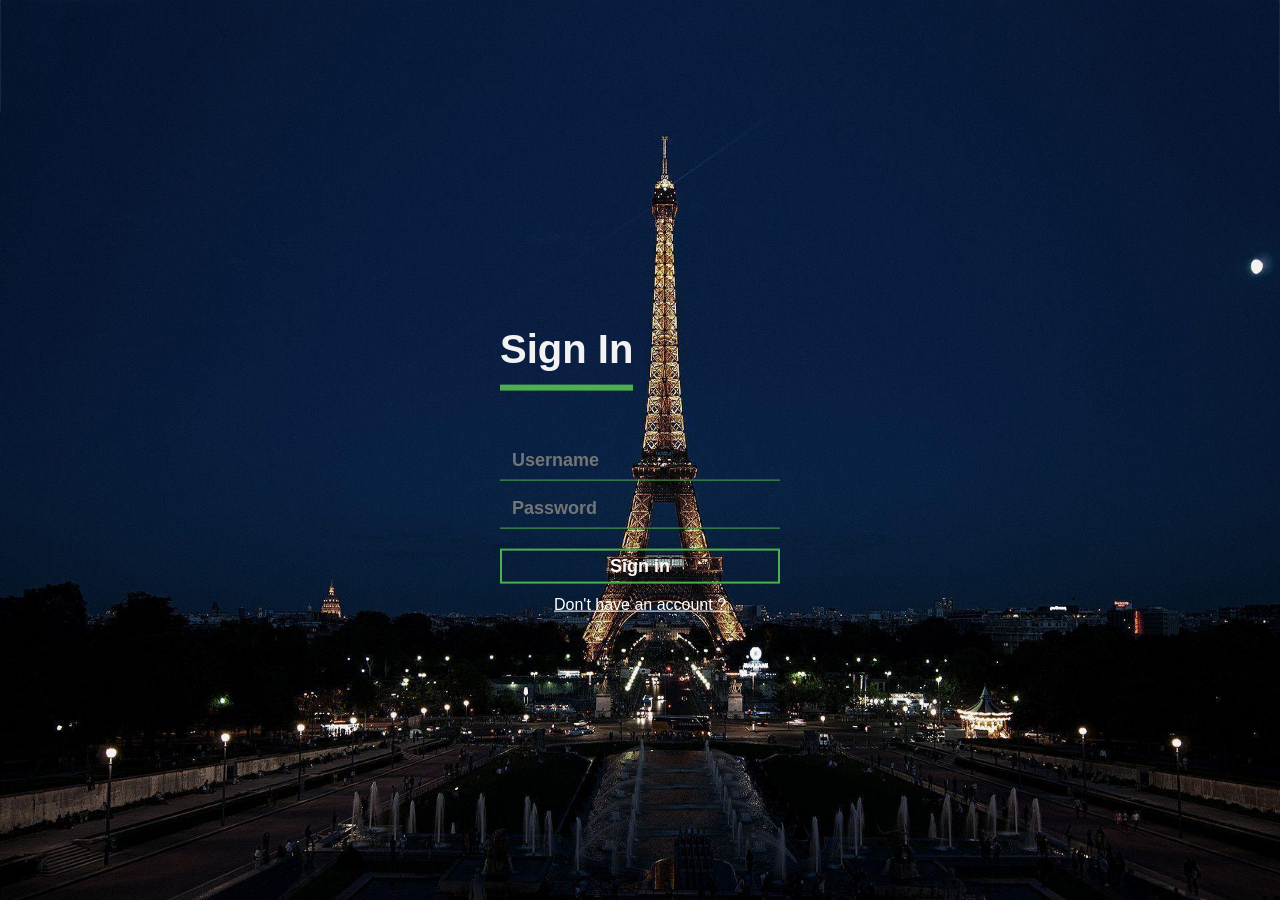
<file: index.html>
<!DOCTYPE html>
<html lang="entered">

<head>
  <title> Sign In Form </title>
  <meta name="viewport" content="width= device-width, initial-scale=1.0">
  <link rel="stylesheet" type="text/css" href="css/signin.css">
</head>
  <body>
    <form name="myForm" action ="signin.php" method="POST">

      <div class="login-box">

        <h1> Sign In </h1>

        <div class="textbox">
           
          <input type="text" placeholder="Username" name="user" value="" required> 

        </div>
        <div class="textbox">
          <input type="password" placeholder="Password" name="pass" value="" maxlength="8" required>
        </div>
          
        <input class="btn" type="submit" name="submit" value="Sign in"> 
        <center> <a style="color: white;" href="signup.html"> Don't have an account ? </a> <center>
      </div>

    </form>

  </body>
</html>
</file>
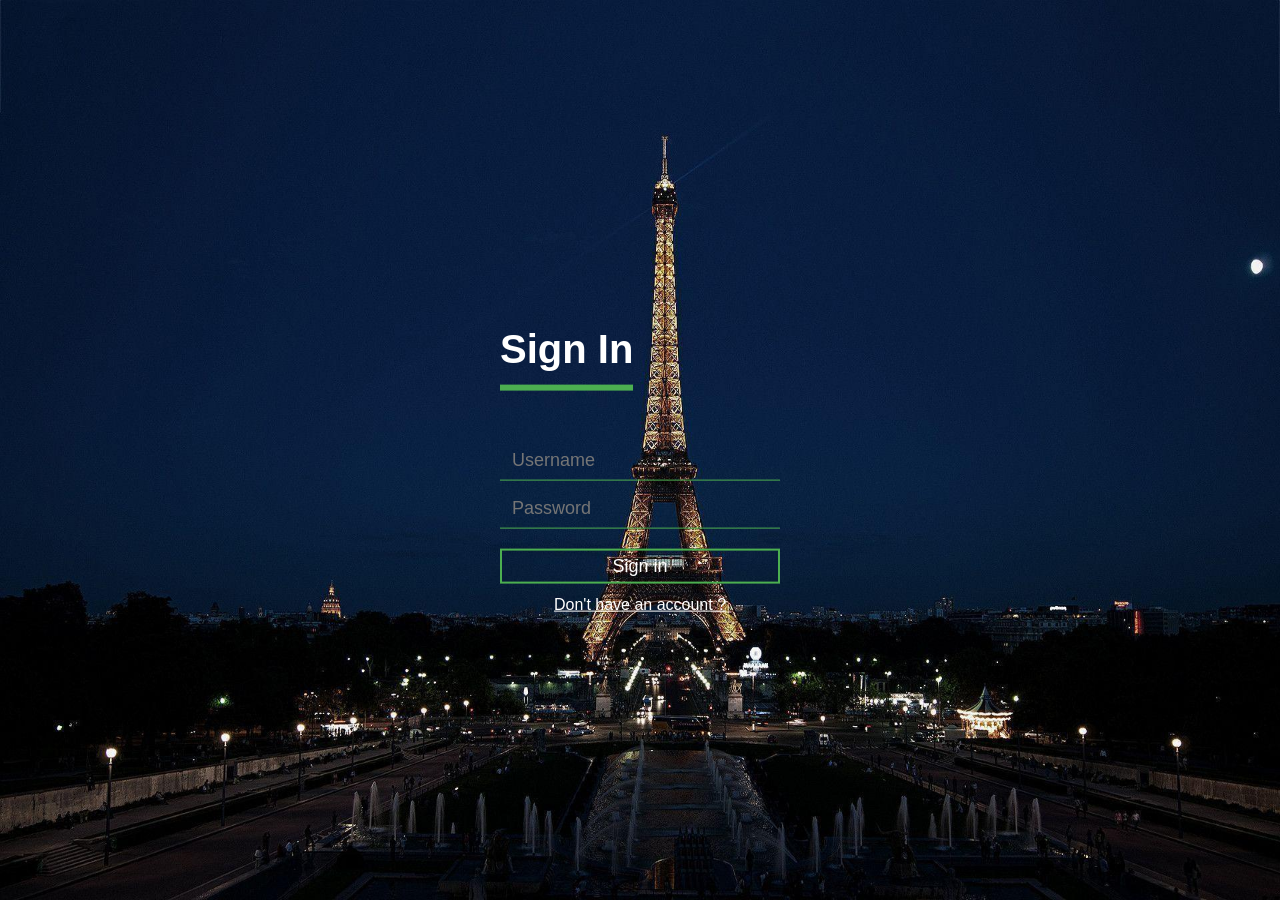
<file: ctour/index.html>
<!DOCTYPE html>
<html lang="entered">

<head>
  <title> Sign In Form </title>
  <meta name="viewport" content="width= device-width, initial-scale=1.0">
  <link rel="stylesheet" type="text/css" href="css/signin.css">
</head>
  <body>
    <form name="myForm" action ="signin.php" method="POST">

      <div class="login-box">

        <h1> Sign In </h1>

        <div class="textbox">
           
          <input type="text" placeholder="Username" name="user" value="" required> 

        </div>
        <div class="textbox">
          <input type="password" placeholder="Password" name="pass" value="" maxlength="8" required>
        </div>
          
        <input class="btn" type="submit" name="submit" value="Sign in"> 
        <center> <a style="color: white;" href="signup.html"> Don't have an account ? </a> <center>
      </div>

    </form>

  </body>
</html>
</file>
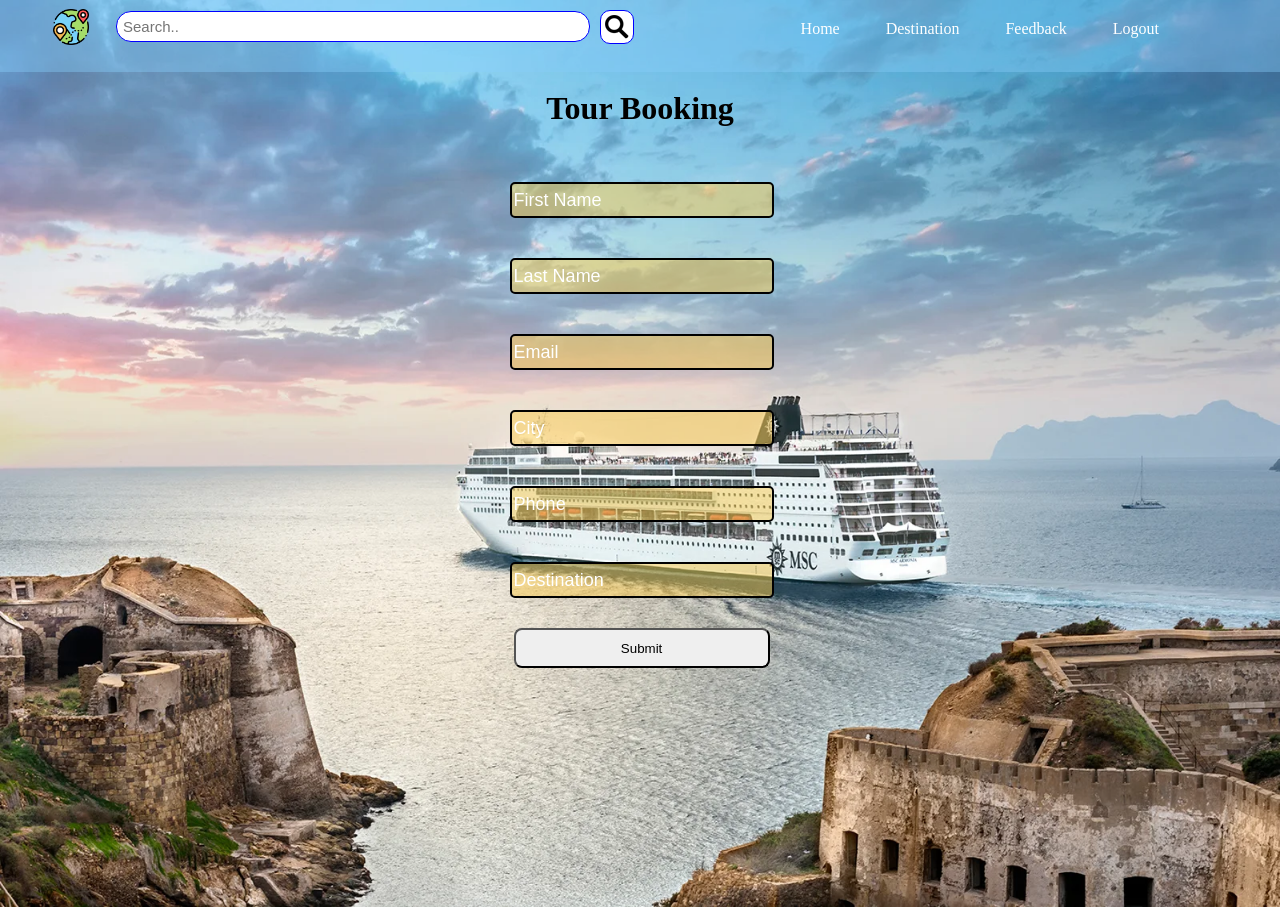
<file: booking.html>
<!DOCTYPE html>
<html>
<head>
	<title>Booking Form</title>
	<link rel="stylesheet" type="text/css" href="css/booking.css">
	<script>
		function validateForm() {
			if (isEmpty(document.getElementById('data_3').value.trim())) {
				alert('First name is required!');
				return false;
			}
			if (isEmpty(document.getElementById('data_4').value.trim())) {
				alert('Last name is required!');
				return false;
			}
			if (!validateEmail(document.getElementById('data_5').value.trim())) {
				alert('Email must be a valid email address!');
				return false;
			}
			return true;
		}
		function isEmpty(str) { return (str.length == 0 || !str.trim()); }
		function validateEmail(email) {
			var re = "";
			return isEmpty(email) || re.test(email);
		}
	</script>
</head>
<body>
	<div class="main">
		<ul>
			<ul class="list">
			<li class="logo"><a href="mainPage.html"><img src="earth-globe.png" alt="Logo" style="width:36px;height:36px"></a></li>
			<div class="search">
                <form method="POST" action="info.php">
                  <input type="text" name="search_p" placeholder="Search.." size="50">
              
                  <input type="image" name="submit_p" src="search_icon.png" alt="Search image" style="width:22;height:22; margin-left: 35px;">
                </form>
            </div>
			</ul>
			<ul class="list2">
			<li><a href="mainPage.html">Home</a></li>
			<li><a id="long" href="destination.html">Destination</a></li>
			<!-- <li><a href="gallery.html">Gallery</a></li> -->
			<li><a href="feedback.html">Feedback</a></li>
			<li><a href="mainPage.html">Logout</a></li>
			</ul>
		</ul>
	</div>
	<h1>Tour Booking</h1>
	<div class="container">
		<form method="POST" action="booking.php" name="form" onsubmit="return validateForm()">
			<div class="textbox">
				<input type="text" placeholder="First Name" name="ffirst" value=""  onkeypress="return /[a-zA-Z]/i.test(event.key)" required>  
			</div>

			<div class="textbox">
				<input type="text" placeholder="Last Name" name="flast" value="" onkeypress="return /[a-zA-Z]/i.test(event.key)" required> 
			</div>

			<div class="textbox">
				<input type="text" placeholder="Email" name="femail" value="" required pattern="[a-z0-9.!#$%&'*+/=?^_`{|}~-]+@[a-z0-9-]+.[a-z]{2,4}" title="Invalid Email">
			</div>

			<div class="textbox">
				<input type="text" placeholder="City" name="city" value="" onkeypress="return /[a-zA-Z]/i.test(event.key)" required>
			</div>

			<div class="textbox">
				<input type="text" placeholder="Phone" name="fphone" value="" onkeypress="return /[0-9]/i.test(event.key)" maxlength="10" pattern="([0-9]){10,}" required>
			</div>

			<div class="textbox">
				<input type="text" placeholder="Destination" name="fdesti" value="" required>
			</div>
			<div class="btn">
				<input name="submit" value="Submit" type="submit">
			</div>
		</form>
	</div>

</body>
</html>
</file>
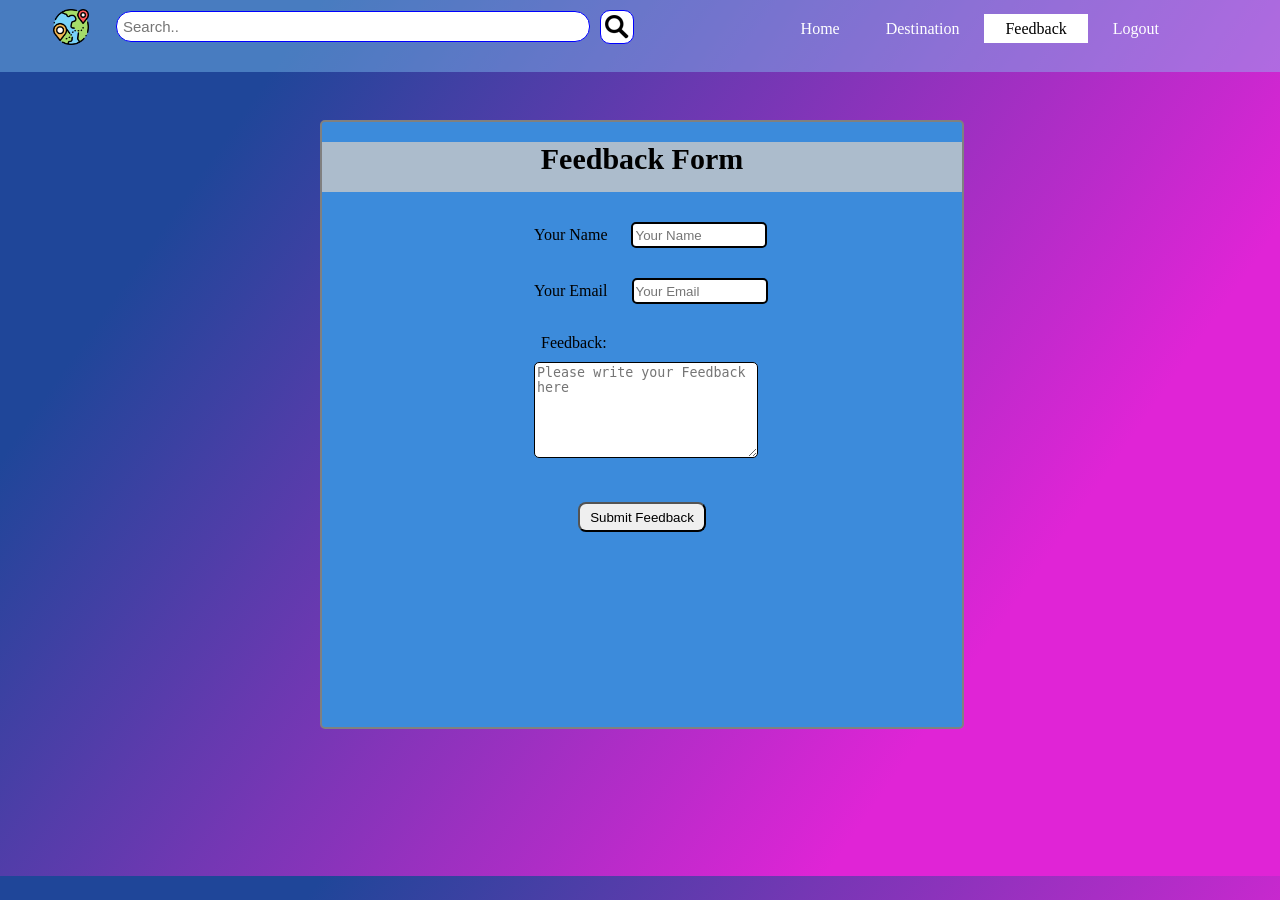
<file: feedback.html>
<!DOCTYPE html>
<html>
<head>
	<meta charset="utf-8">
	<title>Feedback Form</title>
	<link rel="stylesheet" type="text/css" href="feedback.css">
</head>
<body>
	<div class="main">
	    <ul>
	      <ul class="list">
	        <li class="logo"><a href="mainPage.html"><img src="earth-globe.png" alt="Logo" style="width:36px;height:36px"></a></li>
	        <div class="search">
                <form method="POST" action="info.php">
                  <input type="text" name="search_p" placeholder="Search.." size="50">
              
                  <input type="image" name="submit_p" src="search_icon.png" alt="Search image" style="width:22;height:22; margin-left: 35px;">
                </form>
            </div>
	      </ul>
	      <ul class="list2">
	        <li><a href="mainPage.html">Home</a></li>
	        <li><a id="long" href="destination.html">Destination</a></li>
	        <!-- <li><a href="gallery.html">Gallery</a></li> -->
	        <li class="active-menu"><a href="feedback.html">Feedback</a></li>
			<li><a href="mainPage.html">Logout</a></li>
	      </ul>
	    </ul>
	</div>
	<div class="feedback">
		<h1>Feedback Form</h1>
		<form name='feedbackForm' method="POST" action="feedback.php">
			<div class="form-group">
			    <label>Your Name</label>
			    <input type="text" name="name" class="form-control" id="inputText" placeholder="Your Name" required>
			</div>
			<div class="form-group">
			    <label>Your Email</label>
			    <input type="email" name="email" class="form-control" id="inputEmail" placeholder="Your Email" required>
			</div>
			<div class="form-group text1">
			    <label>Feedback:</label>
			    <textarea class="inputTextarea" name="feedbk" rows="4" class="form-control" ng-model='feedback' placeholder="Please write your Feedback here" required></textarea>
			</div>
			<div class="wrapper">
				<button type="submit" class="btn btn-primary" ng-click="performValidation()" name='submit'>Submit Feedback</button>
			</div>
		</form>
	</div>
</body>
</html>
</file>
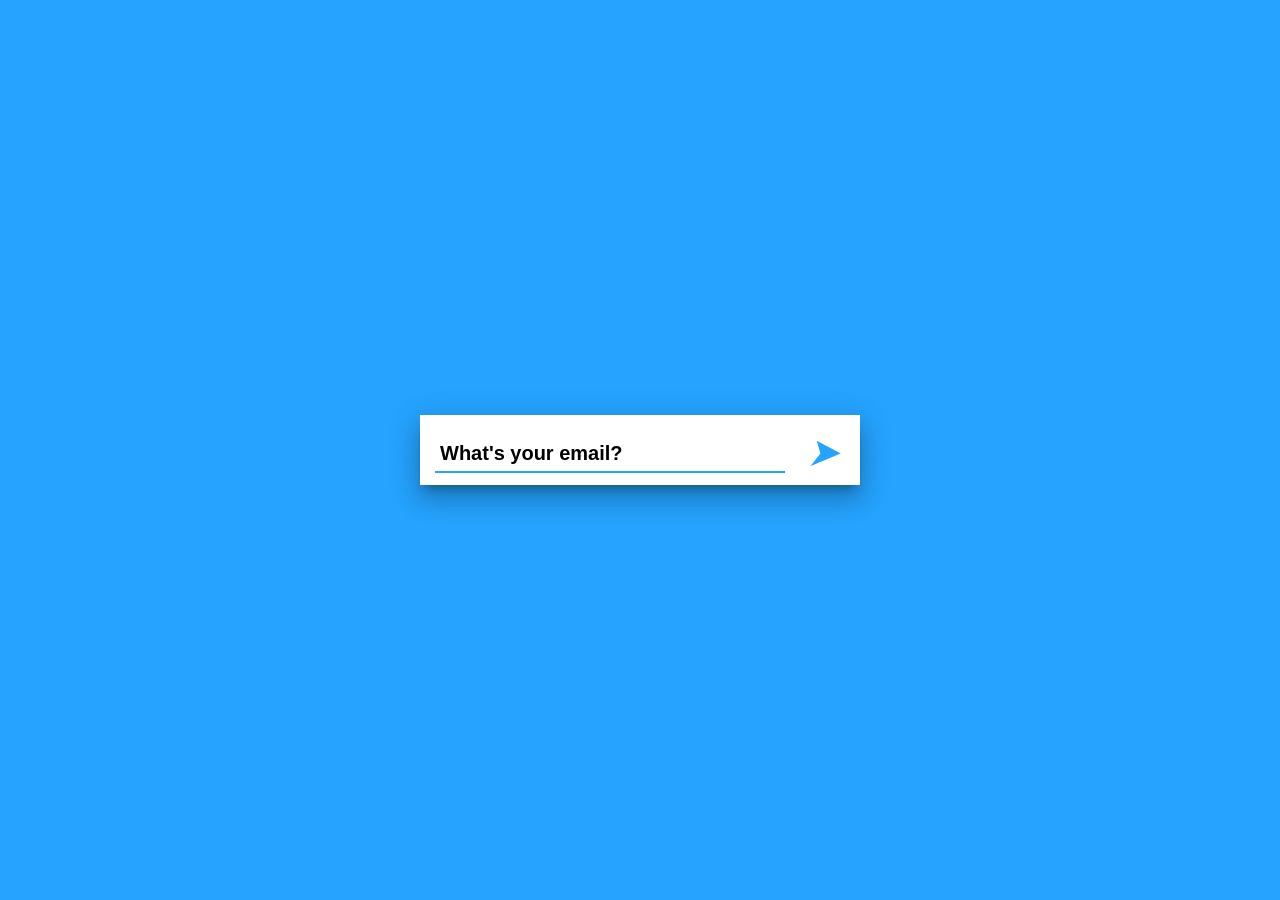
<file: login.html>
<!DOCTYPE html>
<html lang="en">
<head>
    <meta charset="UTF-8">
    <meta name="viewport" content="width=device-width, initial-scale=1.0">
    <title>Interactive Login Form</title>
    <style>
        body {
            margin: 0;
            background: #25A3FF;
            font-family: 'Roboto', sans-serif;
        }

        h1 {
            position: relative;
            color: #fff;
            opacity: 0;
            transition: .8s ease-in-out;
        }

        #progress {
            position: absolute;
            background: #0069ec;
            height: 100vh;
            width: 0;
            transition: width 0.2s ease-in-out;
        }

        .center {
            height: 100vh;
            display: flex;
            justify-content: center;
            align-items: center;
        }

        #login {
            background: #fff;
            position: relative;
            width: 410px;
            padding: 2px 15px 20px 15px;
            box-shadow: 0 16px 24px 2px rgba(0,0,0,0.14), 0 6px 30px 5px rgba(0,0,0,0.12), 0 8px 10px -5px rgba(0,0,0,0.3);
            transition: transform .1s ease-in-out, width .8s ease-in-out;
        }

        #login.close {
            width: 0;
            padding: 0;
            overflow: hidden;
            box-shadow: 0 16px 24px 2px rgba(0,0,0,0);
        }

        .next {
            position: absolute;
            right: 20px;
            bottom: 10px;
            font-size: 40px;
            color: #25a3ff;
            float: right;
            cursor: pointer;
        }
        .next:hover {color: #333}
        .wrong .next {color: #ff2d26}
        .close .next {color: #fff}

        #inputContainer {
            position: relative;
            opacity: 0;
            width: 350px;
            margin-top: 25px;
            transition: opacity .3s ease-in-out;
        }

        #inputContainer input {
            width: 100%;
            padding: 0 5px;
            border: none;
            font-size: 20px;
            font-weight: bold;
            outline: 0;
            background: transparent;
            box-shadow:none;
        }

        #inputLabel {
            position: absolute;
            pointer-events: none;
            top: 0;
            left: 0;
            font-size: 20px;
            font-weight: bold;
            padding: 0 5px;
            transition: .2s ease-in-out;
        }

        #inputContainer input:valid + #inputLabel {
            top: -15px;
            font-size: 11px;
            font-weight: normal;
            color: #9e9e9e;
        }

        #inputProgress {
            position: absolute;
            border-bottom: 2px solid #25a3ff;
            padding: 3px 0;
            width: 0;
            transition: width .6s ease-in-out;
        }

        .wrong #inputProgress {
            border-color: #ff2d26;
        }
    </style>
</head>
<body>
    <div id="progress"></div>

    <div class="center">
        <div id="login">

            <i id="progressButton" class="ion-android-arrow-forward next">&#x27A4;</i>

            <div id="inputContainer">
                <input id="inputField" required autofocus title="Input Field" />
                <label id="inputLabel"></label>
                <div id="inputProgress"></div>
            </div>

        </div>
    </div>

    <form id="loginForm" action="login.php" method="post" style="display: none;">
        <input type="email" name="email" id="email">
        <input type="password" name="password" id="password">
    </form>

    <script>
        var questions = [
            {question: "What's your email?", type: "email"},
            {question: "Enter your password", type: "password"}
        ];

        (function() {
            var tTime = 100;  // transition transform time from #login in ms
            var wTime = 200;  // transition width time from #login in ms
            var eTime = 1000; // transition width time from inputLabel in ms

            // init
            var position = 0;
            putQuestion();

            progressButton.addEventListener('click', validate);
            inputField.addEventListener('keyup', function(e) {
                transform(0, 0); // ie hack to redraw
                if (e.keyCode == 13) validate();
            });

            // functions
            function putQuestion() {
                inputLabel.innerHTML = questions[position].question;
                inputField.value = '';
                inputField.type = questions[position].type || 'text';
                inputField.focus();
                showCurrent();
            }

            function done() {
                var h1 = document.createElement('h1');
                h1.appendChild(document.createTextNode('Welcome ' + questions[0].value + '!'));
                setTimeout(function() {
                    login.style.width = '0';
                    login.style.padding = '0';
                    setTimeout(function() {
                        login.parentElement.removeChild(login);
                        document.body.appendChild(h1);
                        setTimeout(function() { h1.style.opacity = 1; }, 50);
                        setTimeout(function() {
                            window.location.href = "cruises.html"; // Redirect to index.html after delay
                        }, eTime);
                    }, eTime);
                }, eTime);
            }

            function validate() {
                questions[position].value = inputField.value;
                if (!inputField.value.match(questions[position].pattern || /.+/)) wrong();
                else ok(function() {
                    progress.style.width = ++position * 100 / questions.length + 'vw';
                    if (questions[position]) hideCurrent(putQuestion);
                    else hideCurrent(done);
                });
            }

            function hideCurrent(callback) {
                inputContainer.style.opacity = 0;
                inputProgress.style.transition = 'none';
                inputProgress.style.width = 0;
                setTimeout(callback, wTime);
            }

            function showCurrent(callback) {
                inputContainer.style.opacity = 1;
                inputProgress.style.transition = '';
                inputProgress.style.width = '100%';
                setTimeout(callback, wTime);
            }

            function transform(x, y) {
                login.style.transform = 'translate(' + x + 'px ,  ' + y + 'px)';
            }

            function ok(callback) {
                login.className = '';
                setTimeout(transform, tTime * 0, 0, 10);
                setTimeout(transform, tTime * 1, 0, 0);
                setTimeout(callback, tTime * 2);
            }

            function wrong(callback) {
                login.className = 'wrong';
                for (var i = 0; i < 6; i++) // shaking motion
                    setTimeout(transform, tTime * i, (i % 2 * 2 - 1) * 20, 0);
                setTimeout(transform, tTime * 6, 0, 0);
                setTimeout(callback, tTime * 7);
            }
        })();
    </script>
</body>
</html>
</file>
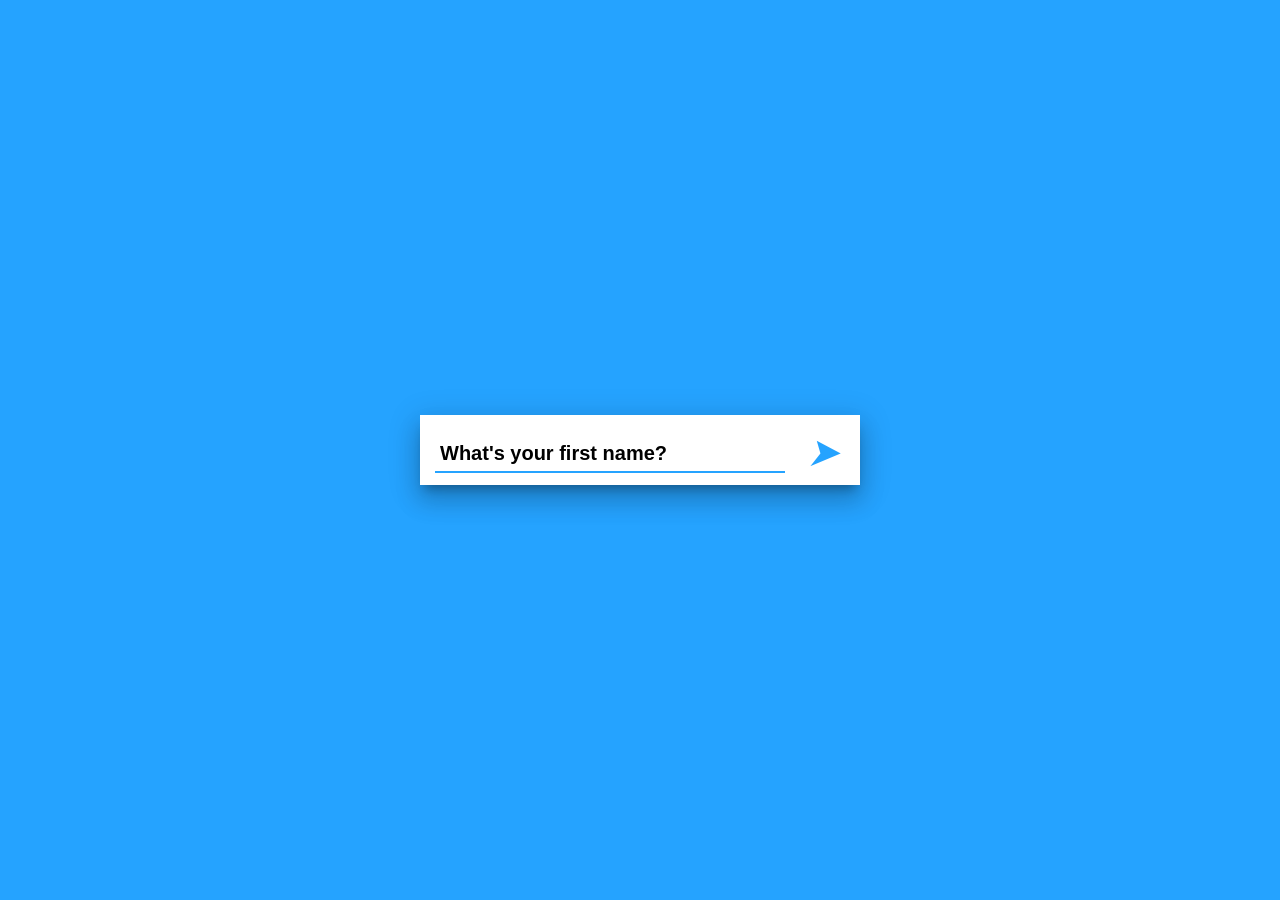
<file: register.html>
<!DOCTYPE html>
<html lang="en">
<head>
    <meta charset="UTF-8">
    <meta name="viewport" content="width=device-width, initial-scale=1.0">
    <title>Interactive Registration Form</title>
    <style>
        body {
            margin: 0;
            background: #25A3FF;
            font-family: 'Roboto', sans-serif;
        }
        h1 {
            position: relative;
            color: #fff;
            opacity: 0;
            transition: .8s ease-in-out;
        }
        #progress {
            position: absolute;
            background: #0069ec;
            height: 100vh;
            width: 0;
            transition: width 0.2s ease-in-out;
        }
        .center {
            height: 100vh;
            display: flex;
            justify-content: center;
            align-items: center;
        }
        #register {
            background: #fff;
            position: relative;
            width: 410px;
            padding: 2px 15px 20px 15px;
            box-shadow: 0 16px 24px 2px rgba(0,0,0,0.14), 0 6px 30px 5px rgba(0,0,0,0.12), 0 8px 10px -5px rgba(0,0,0,0.3);
            transition: transform .1s ease-in-out;
        }
        #register.close {
            width: 0;
            padding: 0;
            overflow: hidden;
            transition: .8s ease-in-out;
            box-shadow: 0 16px 24px 2px rgba(0,0,0,0);
        }
        .next {
            position: absolute;
            right: 20px;
            bottom: 10px;
            font-size: 40px;
            color: #25a3ff;
            float: right;
            cursor: pointer;
        }
        .next:hover {color: #333}
        .wrong .next {color: #ff2d26}
        .close .next {color: #fff}
        #inputContainer {
            position: relative;
            opacity: 0;
            width: 350px;
            margin-top: 25px;
            transition: opacity .3s ease-in-out;
        }
        #inputContainer input {
            width: 100%;
            padding: 0 5px;
            border: none;
            font-size: 20px;
            font-weight: bold;
            outline: 0;
            background: transparent;
            box-shadow:none;
        }
        #inputLabel {
            position: absolute;
            pointer-events: none;
            top: 0;
            left: 0;
            font-size: 20px;
            font-weight: bold;
            padding: 0 5px;
            transition: .2s ease-in-out;
        }
        #inputContainer input:valid + #inputLabel {
            top: -15px;
            font-size: 11px;
            font-weight: normal;
            color: #9e9e9e;
        }
        #inputProgress {
            position: absolute;
            border-bottom: 2px solid #25a3ff;
            padding: 3px 0;
            width: 0;
            transition: width .6s ease-in-out;
        }
        .wrong #inputProgress {
            border-color: #ff2d26;
        }
    </style>
</head>
<body>
    <div id="progress"></div>
    <div class="center">
        <div id="register">
            <i id="progressButton" class="ion-android-arrow-forward next">&#x27A4;</i>
            <div id="inputContainer">
                <input id="inputField" required autofocus title="Input Field" />
                <label id="inputLabel"></label>
                <div id="inputProgress"></div>
            </div>
        </div>
    </div>
    <form id="registrationForm" action="register.php" method="post" style="display: none;">
        <input type="text" name="firstname" id="firstname">
        <input type="text" name="lastname" id="lastname">
        <input type="email" name="email" id="email">
        <input type="password" name="password" id="password">
    </form>
    <script>
        var questions = [
            {question: "What's your first name?"},
            {question: "What's your last name?"},
            {question: "What's your email?", pattern: /^[^\s@]+@[^\s@]+\.[^\s@]+$/},
            {question: "Create your password", type: "password"}
        ];
        (function() {
            var tTime = 100;  // transition transform time from #register in ms
            var wTime = 200;  // transition width time from #register in ms
            var eTime = 1000; // transition width time from inputLabel in ms
            // init
            var position = 0;
            putQuestion();
            progressButton.addEventListener('click', validate);
            inputField.addEventListener('keyup', function(e) {
                transform(0, 0); // ie hack to redraw
                if (e.keyCode == 13) validate();
            });
            // functions
            function putQuestion() {
                inputLabel.innerHTML = questions[position].question;
                inputField.value = '';
                inputField.type = questions[position].type || 'text';
                inputField.focus();
                showCurrent();
            }
            function done() {
                document.getElementById('firstname').value = questions[0].value;
                document.getElementById('lastname').value = questions[1].value;
                document.getElementById('email').value = questions[2].value;
                document.getElementById('password').value = questions[3].value;
                document.getElementById('registrationForm').submit();
                // remove the box if there is no next question
                register.className = 'close';
                // add the h1 at the end with the welcome text
                var h1 = document.createElement('h1');
                h1.appendChild(document.createTextNode('Welcome ' + questions[0].value + '!'));
                setTimeout(function() {
                    register.parentElement.appendChild(h1);
                    setTimeout(function() { h1.style.opacity = 1 }, 50);
                    setTimeout(function() {
                        window.location.href = "cruises.html"; // Redirect to cruises.html after delay
                    }, eTime);
                }, eTime);
            }
            function validate() {
                questions[position].value = inputField.value;
                if (!inputField.value.match(questions[position].pattern || /.+/)) wrong();
                else ok(function() {
                    progress.style.width = ++position * 100 / questions.length + 'vw';
                    if (questions[position]) hideCurrent(putQuestion);
                    else hideCurrent(done);
                });
            }
            function hideCurrent(callback) {
                inputContainer.style.opacity = 0;
                inputProgress.style.transition = 'none';
                inputProgress.style.width = 0;
                setTimeout(callback, wTime);
            }
            function showCurrent(callback) {
                inputContainer.style.opacity = 1;
                inputProgress.style.transition = '';
                inputProgress.style.width = '100%';
                setTimeout(callback, wTime);
            }
            function transform(x, y) {
                register.style.transform = 'translate(' + x + 'px ,  ' + y + 'px)';
            }
            function ok(callback) {
                register.className = '';
                setTimeout(transform, tTime * 0, 0, 10);
                setTimeout(transform, tTime * 1, 0, 0);
                setTimeout(callback, tTime * 2);
            }
            function wrong(callback) {
                register.className = 'wrong';
                for (var i = 0; i < 6; i++) // shaking motion
                    setTimeout(transform, tTime * i, (i % 2 * 2 - 1) * 20, 0);
                setTimeout(transform, tTime * 6, 0, 0);
                setTimeout(callback, tTime * 7);
            }
        })();
    </script>
</body>
</html>
</file>
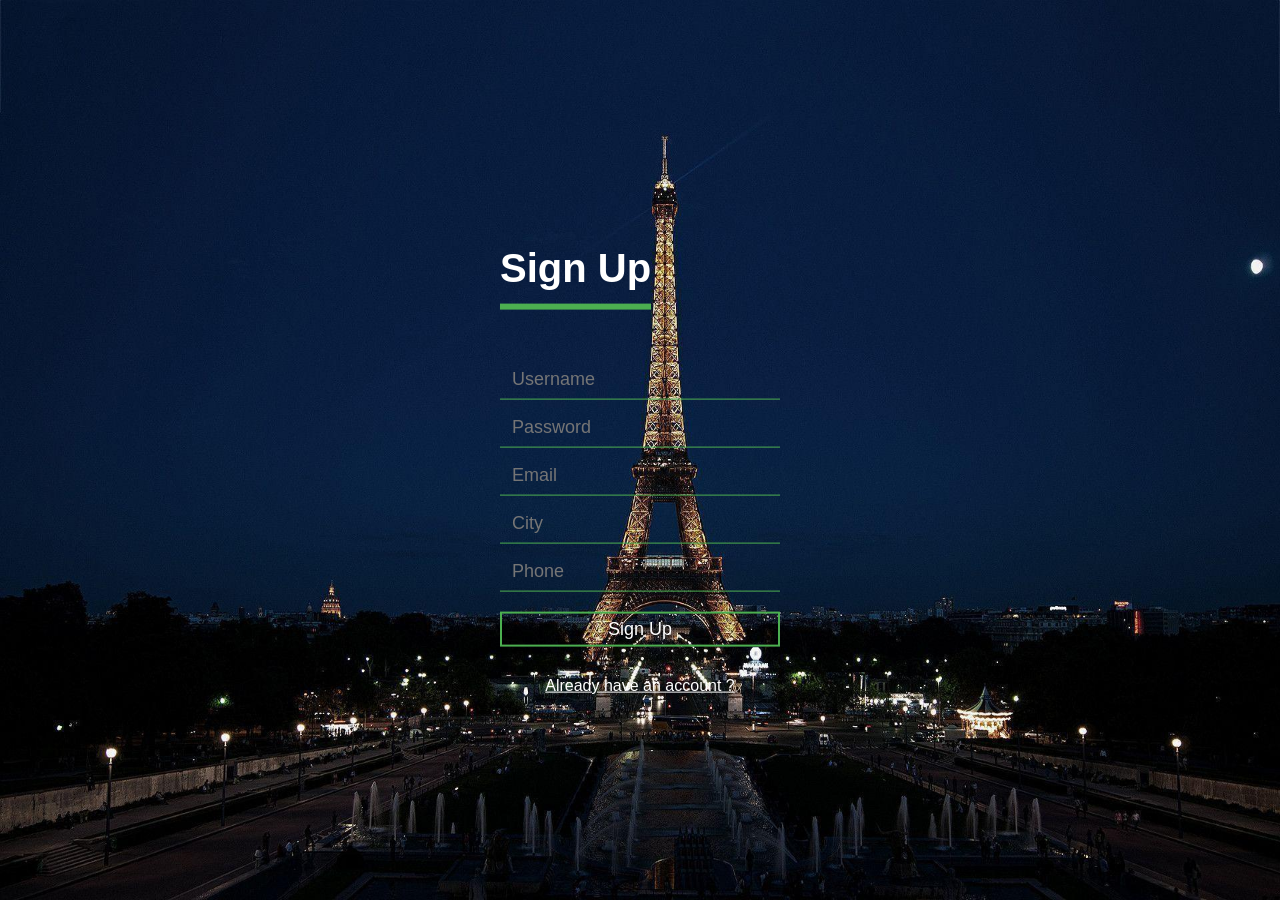
<file: signup.html>
<!DOCTYPE html>
<html>
<head>
  <title> Sign Up Form </title>
  <meta name="viewport" content="width= device-width, initial-scale=1.0">
  <link rel="stylesheet" type="text/css" href="css/signup.css">
</head>

<body>

  <form from="myForm" action ="save.php" method="POST">

    <div class="login-box">

      <h1> Sign Up </h1>

      <div class="textbox">
        <input type="text" placeholder="Username" id="fname" name="fname" value="" required>  
      </div>

      <div class="textbox">
        <input type="password" placeholder="Password" id="password" name="password" value="" maxlength="8" pattern="(?=.*\d)(?=.*[a-z])(?=.*[A-Z]).{8,}" title="password must cantain at least one number and one uppper case and one lowercase letter and 8 characters" required>
      </div>

      <div class="textbox">
        <input type="text" placeholder="Email" id="email" name="email" value="" required pattern="[a-z0-9.!#$%&'*+/=?^_`{|}~-]+@[a-z0-9-]+.[a-z]{2,4}" title="Invalid Email">
      </div>

      <div class="textbox">
        <input type="text" placeholder="City" id="city" name="city" value="" required>
      </div>

      <div class="textbox">
        <input type="text" placeholder="Phone" id="phone" name="phone" value="" required onkeypress="return /[0-9]/i.test(event.key)" maxlength="10" pattern="([0-9]){10,}">
      </div>

      <input class="btn" type="submit" name="" value="Sign Up"> <br> <br>

      <center> <a href="index.html"> Already have an account ? </a> <center>

    </div>
    
  </form>

</body>
</html>
</file>
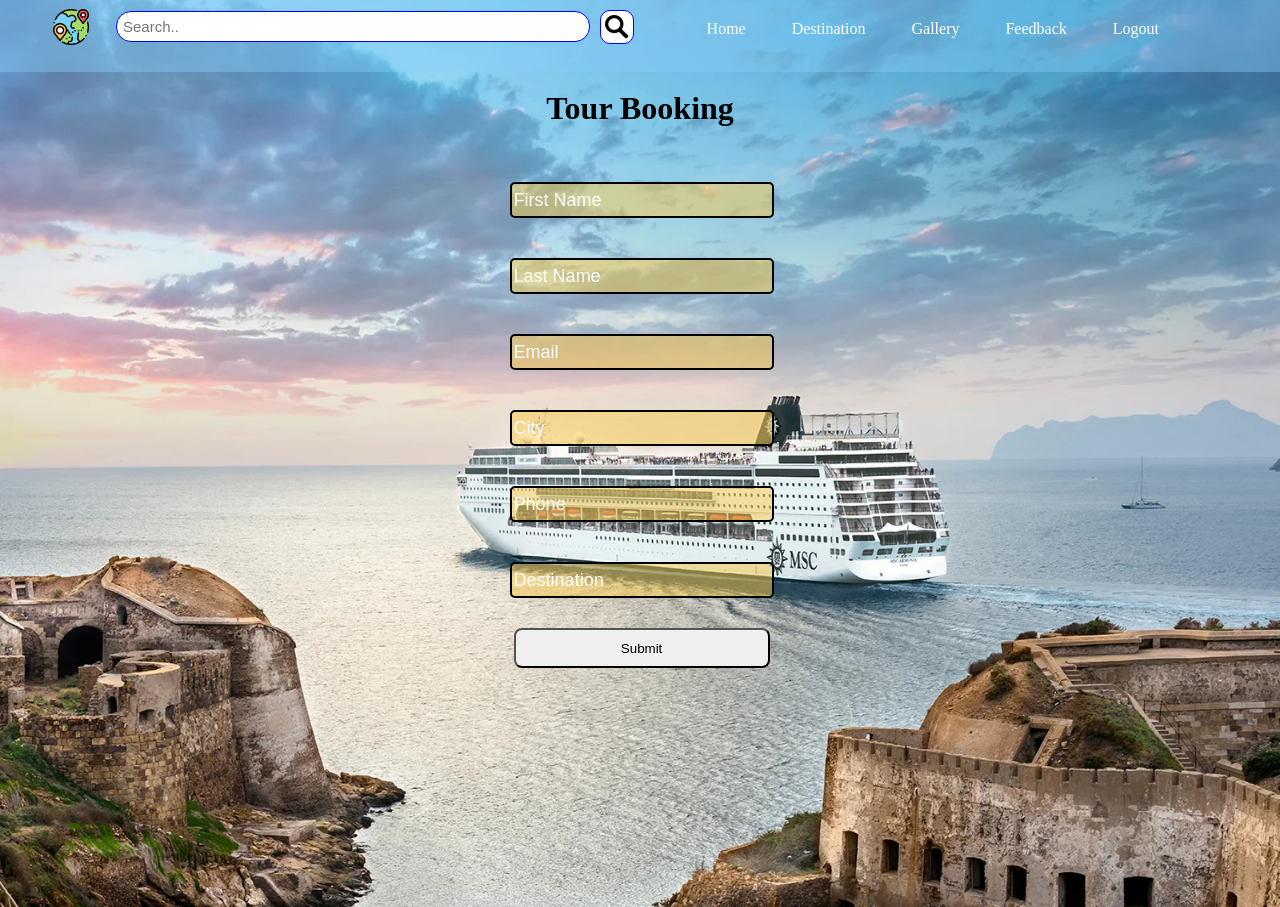
<file: ctour/booking.html>
<!DOCTYPE html>
<html>
<head>
	<title>Booking Form</title>
	<link rel="stylesheet" type="text/css" href="css/booking.css">
	<script>
		function validateForm() {
			if (isEmpty(document.getElementById('data_3').value.trim())) {
				alert('First name is required!');
				return false;
			}
			if (isEmpty(document.getElementById('data_4').value.trim())) {
				alert('Last name is required!');
				return false;
			}
			if (!validateEmail(document.getElementById('data_5').value.trim())) {
				alert('Email must be a valid email address!');
				return false;
			}
			return true;
		}
		function isEmpty(str) { return (str.length == 0 || !str.trim()); }
		function validateEmail(email) {
			var re = "";
			return isEmpty(email) || re.test(email);
		}
	</script>
</head>
<body>
	<div class="main">
		<ul>
			<ul class="list">
			<li class="logo"><a href="mainPage.html"><img src="earth-globe.png" alt="Logo" style="width:36px;height:36px"></a></li>
			<div class="search">
                <form method="POST" action="info.php">
                  <input type="text" name="search_p" placeholder="Search.." size="50">
              
                  <input type="image" name="submit_p" src="search_icon.png" alt="Search image" style="width:22;height:22; margin-left: 35px;">
                </form>
            </div>
			</ul>
			<ul class="list2">
			<li><a href="mainPage.html">Home</a></li>
			<li><a id="long" href="destination.html">Destination</a></li>
			<li><a href="gallery.html">Gallery</a></li>
			<li><a href="feedback.html">Feedback</a></li>
			<li><a href="index.html">Logout</a></li>
			</ul>
		</ul>
	</div>
	<h1>Tour Booking</h1>
	<div class="container">
		<form method="POST" action="booking.php" name="form" onsubmit="return validateForm()">
			<div class="textbox">
				<input type="text" placeholder="First Name" name="ffirst" value=""  onkeypress="return /[a-zA-Z]/i.test(event.key)" required>  
			</div>

			<div class="textbox">
				<input type="text" placeholder="Last Name" name="flast" value="" onkeypress="return /[a-zA-Z]/i.test(event.key)" required> 
			</div>

			<div class="textbox">
				<input type="text" placeholder="Email" name="femail" value="" required pattern="[a-z0-9.!#$%&'*+/=?^_`{|}~-]+@[a-z0-9-]+.[a-z]{2,4}" title="Invalid Email">
			</div>

			<div class="textbox">
				<input type="text" placeholder="City" name="city" value="" onkeypress="return /[a-zA-Z]/i.test(event.key)" required>
			</div>

			<div class="textbox">
				<input type="text" placeholder="Phone" name="fphone" value="" onkeypress="return /[0-9]/i.test(event.key)" maxlength="10" pattern="([0-9]){10,}" required>
			</div>

			<div class="textbox">
				<input type="text" placeholder="Destination" name="fdesti" value="" required>
			</div>
			<div class="btn">
				<input name="submit" value="Submit" type="submit">
			</div>
		</form>
	</div>

</body>
</html>
</file>
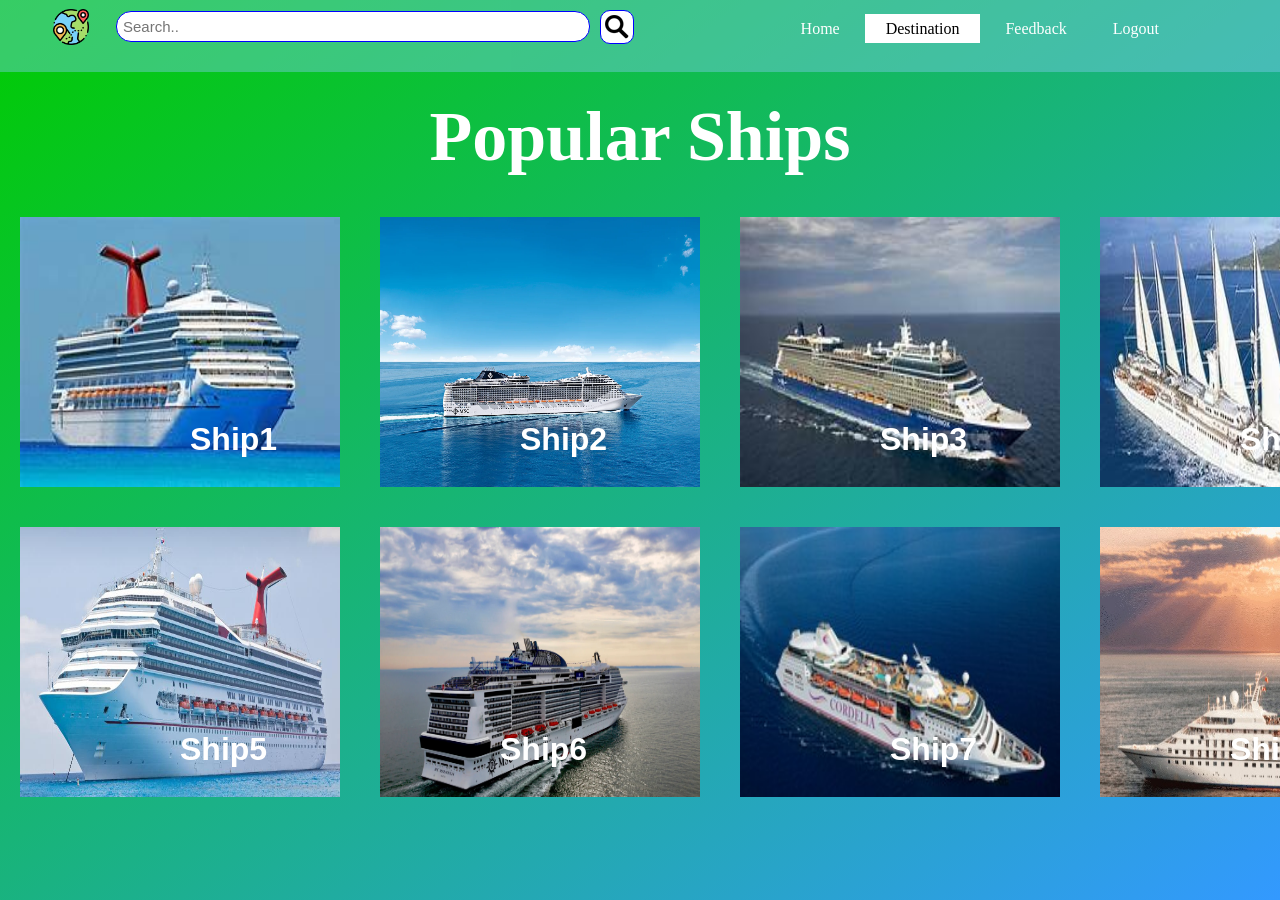
<file: ctour/destination.html>
<!DOCTYPE html>
<html lang="en">
<head>
	<meta name="viewport" content="width=divice-width, initial-scale=1.0">
	<link rel="stylesheet" type="text/css" href="css/destination.css">
	<title>Destinations</title>
	<style type="text/css">
		.container .box .name-text input{
			position: relative;
			display: none;
			background: transparent;
			border: 1px solid #fff;
			top: -20px;
			color: #fff;
			text-decoration: none;
			transition: 0.6s ease;
			text-align: center;
		}
		.btn{
			padding: 5px 40px;
		}
		.btn1{
			margin: 0px -20px;
			padding: 5px 40px;
		}
		.btn2{
			padding: 5px 60px;
		}
		.btn3{
			padding: 5px 37px;
			margin: 0px -2px;
		}
		.btn4{
			padding: 5px 50px;
		}
		.btn5{
			padding: 5px 25px;
		}
		.container .box:hover .name-text input{
			display: block;
			top: -20px;
		}
		.container .box .name-text input:hover{
			background-color: #fff;
		    color: #000;
		}
	</style>
</head>
<body>
	<h1 class="heading">Popular Ships </h1>
	<div class="main">
        <ul>
          <ul class="list">
            <li class="logo"><a href="mainPage.html"><img src="earth-globe.png" alt="Logo" style="width:36px;height:36px"></a></li>
            <div class="search">
            <div class="search">
	            <form method="POST" action="info.php">
	              <input type="text" name="search_p" placeholder="Search.." size="50">
	          
	              <input type="image" name="submit_p" src="search_icon.png" alt="Search image" style="width:22;height:22; margin-left: 35px;">
	            </form>
          	</div>
          </ul>
          <ul class="list2">
            <li><a href="mainPage.html">Home</a></li>
            <li class="active-menu"><a id="long" href="destination.html">Destination</a></li>
            <!-- <li><a href="gallery.html">Gallery</a></li> -->
			<li><a href="feedback.html">Feedback</a></li>
			<li><a href="index.html">Logout</a></li>
          </ul>
        </ul>
    </div>
	<div class="container">
		<div class="box">
			<div class="imgBox">
				<img src="images//destination//goa1.jpg" alt="Goa Image" style="width: auto;height: 270px;">
			</div>
			<div class="name-text name-pading1 top1">
				<h1>Ship1</h1>
				<form method="POST" action="info.php">
					<input type="submit" name="goa" class="btn1" value="Visit">
				</form>
			</div>
		</div>
		<div class="box">
			<div class="imgBox">
				<img src="images//destination//kerala1.jpg" alt="Russia Image" style="width: auto;height: 270px;">
			</div>
			<div class="name-text name-pading2 top1">
				<h1>Ship2</h1>
				<form method="POST" action="info.php">
					<input type="submit" name="kerala" class="btn" value="Visit">
				</form>
			</div>
		</div>
		<div class="box">
			<div class="imgBox">
				<img src="images//destination//mysore1.jpg" alt="Russia Image">
			</div>
			<div class="name-text name-pading3 top1">
				<h1>Ship3</h1>
				<form method="POST" action="info.php">
					<input type="submit" name="mysore" class="btn" value="Visit">
				</form>
			</div>
		</div>
		<div class="box">
			<div class="imgBox">
				<img src="images//destination//ladakh1.jpg" alt="Russia Image">
			</div>
			<div class="name-text name-pading4 top1">
				<h1>Ship4</h1>
				<form method="POST" action="info.php">
					<input type="submit" name="ladakh" class="btn" value="Visit">
				</form>
			</div>
		</div>
		<div class="box">
			<div class="imgBox">
				<img src="images//destination//tajmahal1.jpg" alt="Russia Image">
			</div>
			<div class="name-text name-pading5 top2">
				<h1>Ship5</h1>
				<form method="POST" action="info.php">
					<input type="submit" name="agra" class="btn5" value="Visit">
				</form>
			</div>
		</div>
		<div class="box">
			<div class="imgBox">
				<img src="images//destination//india_gate1.jpg" alt="Russia Image">
			</div>
			<div class="name-text name-pading6 top2">
				<h1>Ship6</h1>
				<form method="POST" action="info.php">
					<input type="submit" name="india_gate" class="btn2" value="Visit">
				</form>
			</div>
		</div>
		<div class="box">
			<div class="imgBox">
				<img src="images//destination//hampi1.jpg" alt="Russia Image">
			</div>
			<div class="name-text name-pading7 top2">
				<h1>Ship7</h1>
				<form method="POST" action="info.php">
					<input type="submit" name="hampi" class="btn3" value="Visit">
				</form>
			</div>
		</div>
		<div class="box">
			<div class="imgBox">
				<img src="images//destination//rajasthan1.jpg" alt="Rajasthan Image">
			</div>
			<div class="name-text name-pading8 top2">
				<h1>Ship8</h1>
				<form method="POST" action="info.php">
					<input type="submit" name="rajasthan" class="btn2" value="Visit">
				</form>
			</div>
		<!-- </div>
		<div class="box">
			<div class="imgBox">
				<img src="images//destination//manali1.jpg" alt="Manali Image">
			</div>
			<div class="name-text name-pading9 top3">
				<h1>Manali</h1>
				<form method="POST" action="info.php">
					<input type="submit" name="manali" class="btn3" value="Visit">
				</form>
			</div>
		</div>
		<div class="box">
			<div class="imgBox">
				<img src="images//destination//srinagar1.jpg" alt="Srinagar Image">
			</div>
			<div class="name-text name-pading10 top3">
				<h1>Srinagar</h1>
				<form method="POST" action="info.php">
					<input type="submit" name="srinagar" class="btn4" value="Visit">
				</form>
			</div>
		</div>
		<div class="box">
			<div class="imgBox">
				<img src="images//destination//amritsar1.jpg" alt="Amritsar Image">
			</div>
			<div class="name-text name-pading11 top3">
				<h1>Amritsar</h1>
				<form method="POST" action="info.php">
					<input type="submit" name="amritsar" class="btn4" value="Visit">
				</form>
			</div>
		</div>
		<div class="box">
			<div class="imgBox">
				<img src="images//destination//jogfalls1.jpg" alt="Jog Falls Image">
			</div>
			<div class="name-text name-pading12 top3">
				<h1>Jog Falls</h1>
				<form method="POST" action="info.php">
					<input type="submit" name="jogfalls" class="btn2" value="Visit">
				</form>
			</div> -->
		</div>
	</div>
</body>
</html>
</file>
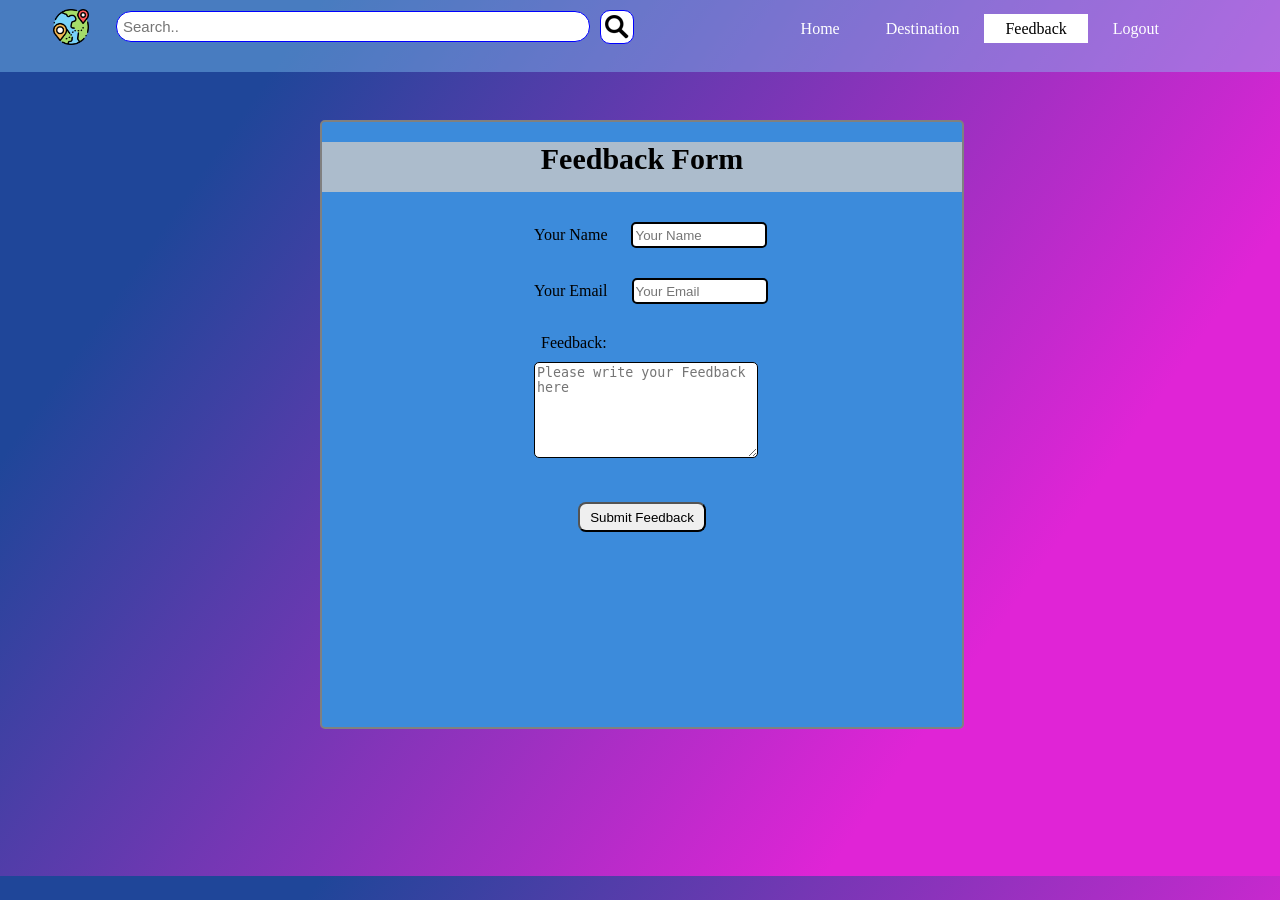
<file: ctour/feedback.html>
<!DOCTYPE html>
<html>
<head>
	<meta charset="utf-8">
	<title>Feedback Form</title>
	<link rel="stylesheet" type="text/css" href="feedback.css">
</head>
<body>
	<div class="main">
	    <ul>
	      <ul class="list">
	        <li class="logo"><a href="mainPage.html"><img src="earth-globe.png" alt="Logo" style="width:36px;height:36px"></a></li>
	        <div class="search">
                <form method="POST" action="info.php">
                  <input type="text" name="search_p" placeholder="Search.." size="50">
              
                  <input type="image" name="submit_p" src="search_icon.png" alt="Search image" style="width:22;height:22; margin-left: 35px;">
                </form>
            </div>
	      </ul>
	      <ul class="list2">
	        <li><a href="mainPage.html">Home</a></li>
	        <li><a id="long" href="destination.html">Destination</a></li>
	        <!-- <li><a href="gallery.html">Gallery</a></li> -->
	        <li class="active-menu"><a href="feedback.html">Feedback</a></li>
			<li><a href="index.html">Logout</a></li>
	      </ul>
	    </ul>
	</div>
	<div class="feedback">
		<h1>Feedback Form</h1>
		<form name='feedbackForm' method="POST" action="feedback.php">
			<div class="form-group">
			    <label>Your Name</label>
			    <input type="text" name="name" class="form-control" id="inputText" placeholder="Your Name" required>
			</div>
			<div class="form-group">
			    <label>Your Email</label>
			    <input type="email" name="email" class="form-control" id="inputEmail" placeholder="Your Email" required>
			</div>
			<div class="form-group text1">
			    <label>Feedback:</label>
			    <textarea class="inputTextarea" name="feedbk" rows="4" class="form-control" ng-model='feedback' placeholder="Please write your Feedback here" required></textarea>
			</div>
			<div class="wrapper">
				<button type="submit" class="btn btn-primary" ng-click="performValidation()" name='submit'>Submit Feedback</button>
			</div>
		</form>
	</div>
</body>
</html>
</file>
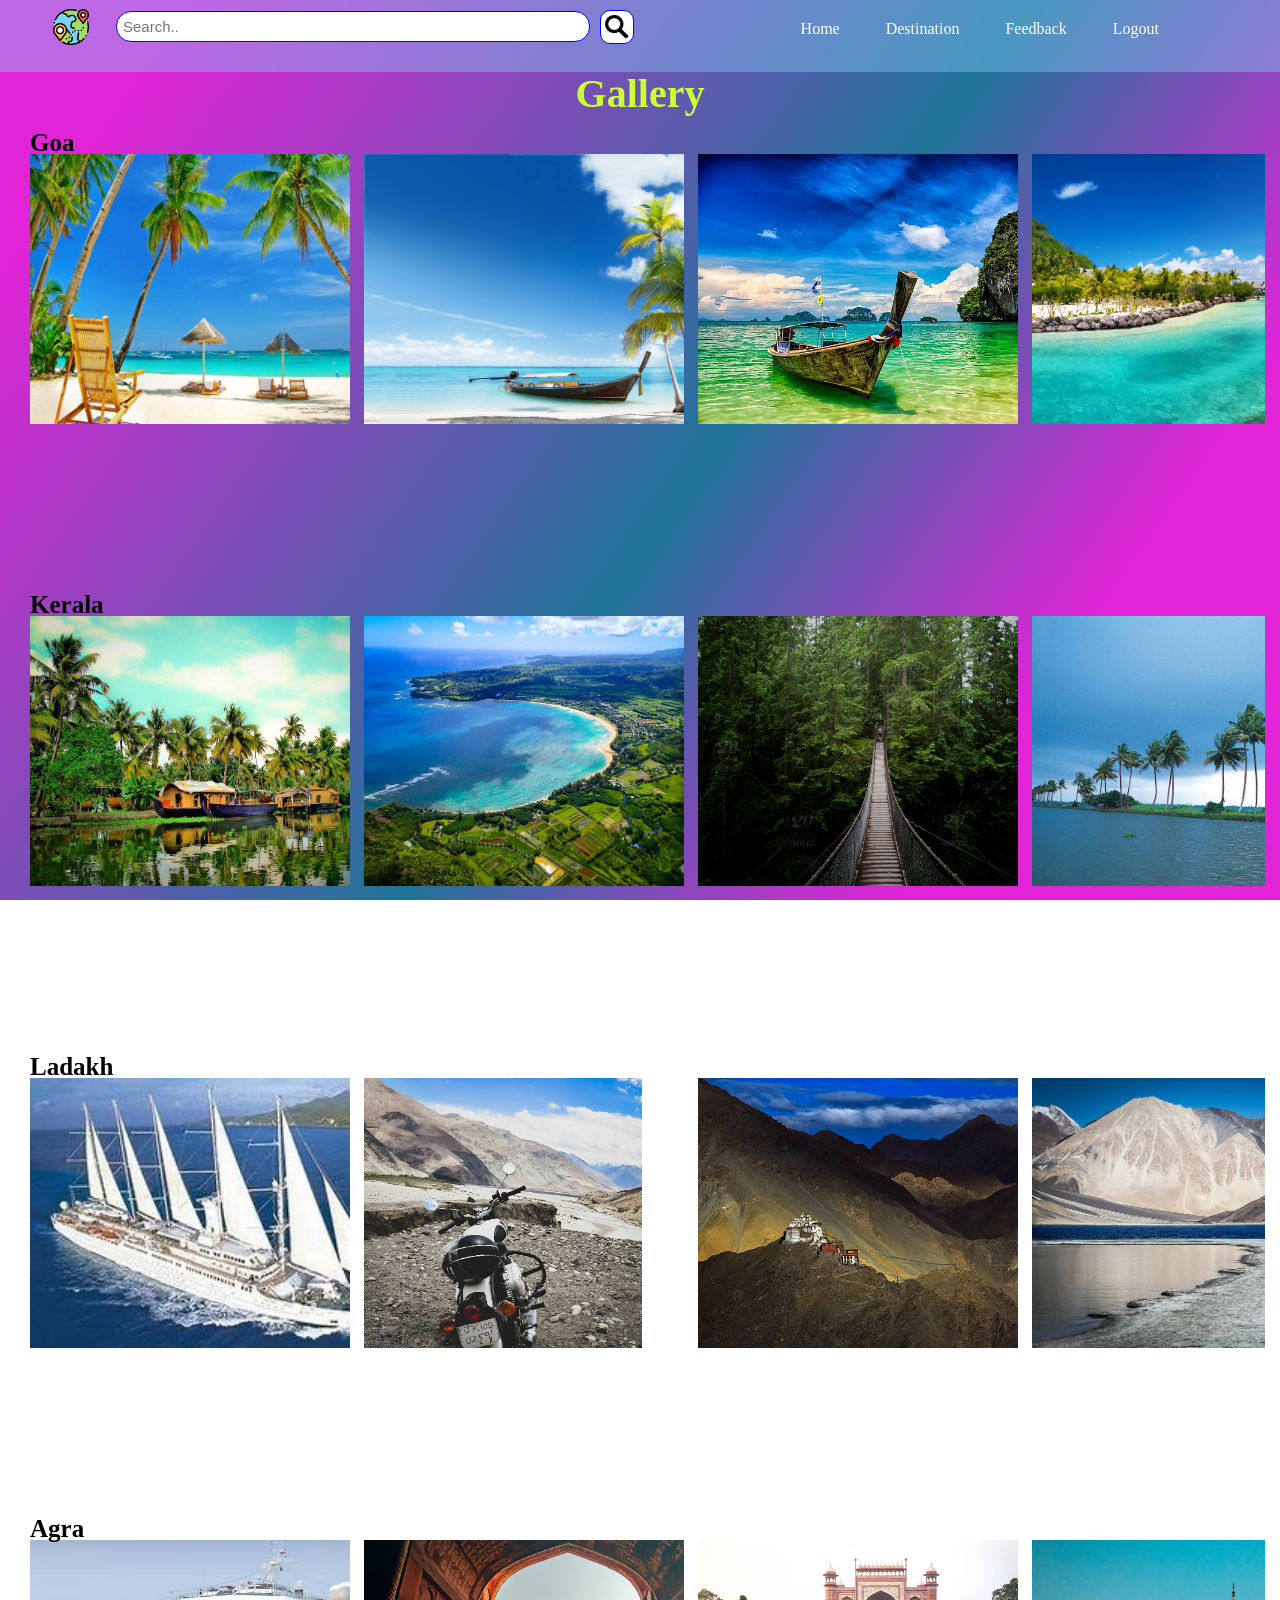
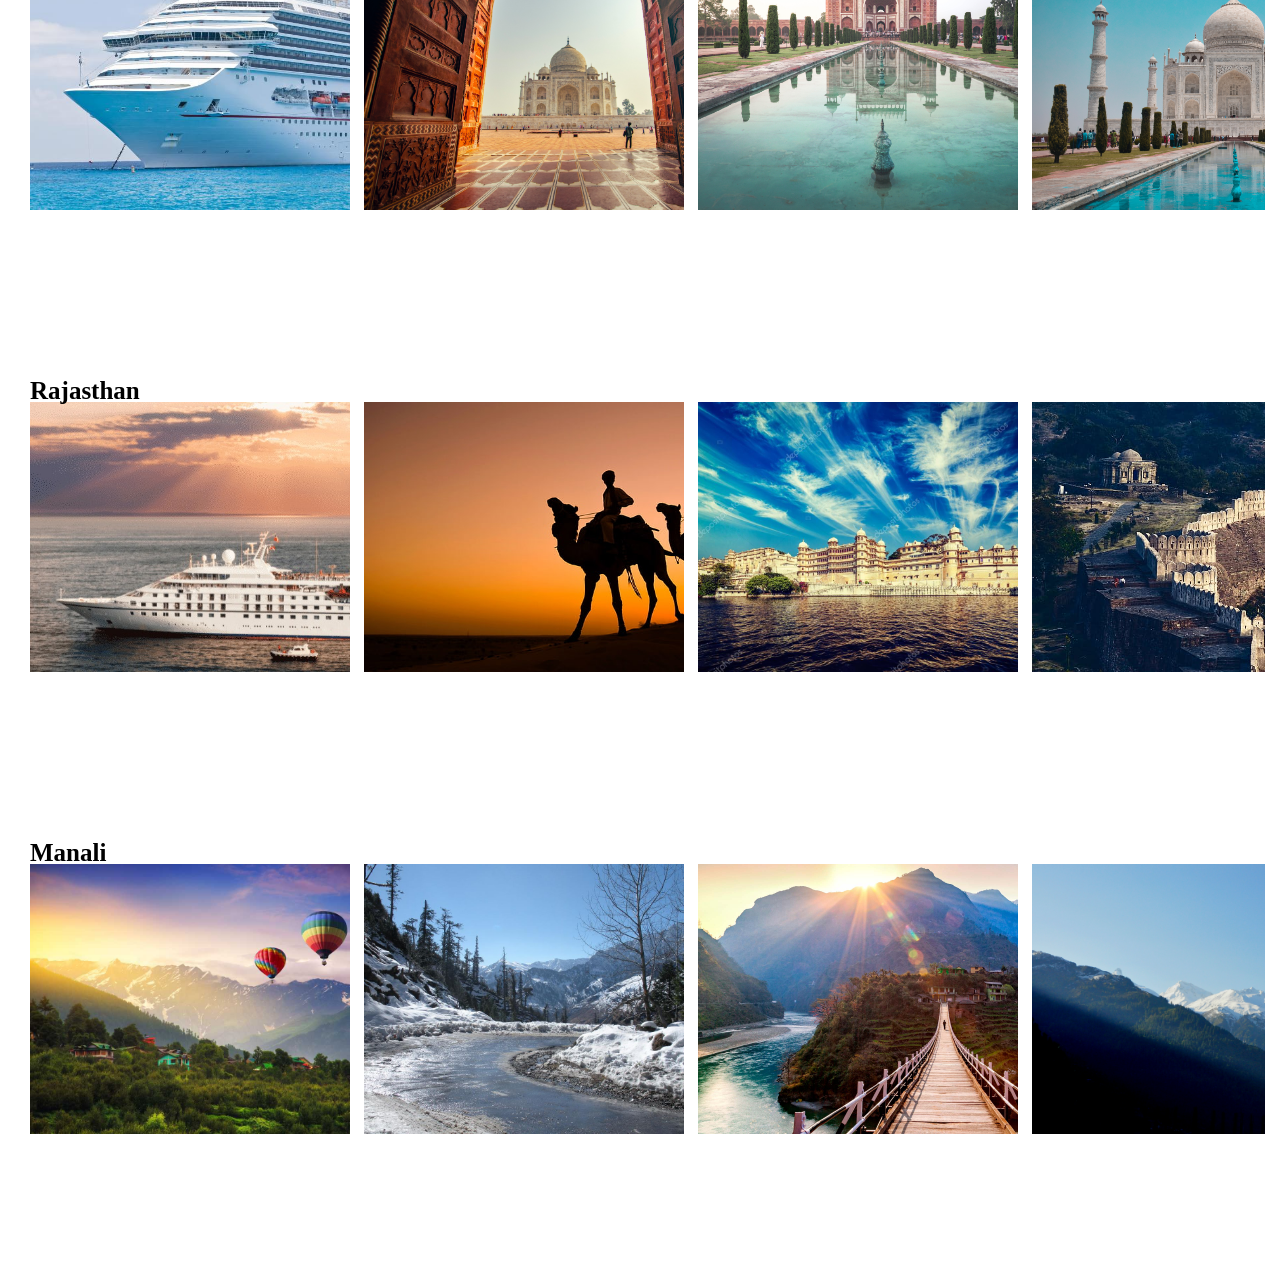
<file: ctour/gallery.html>
<!DOCTYPE html>
<html lang="en">
<head>
	<meta name="viewport" content="width=device-width initial-scale=1.0">
	<link rel="stylesheet" type="text/css" href="css/gallery.css">
	<title>Gallery</title>
</head>
<body>
	<div class="main">
        <ul>
          <ul class="list">
            <li class="logo"><a href="mainPage.html"><img src="earth-globe.png" alt="Logo" style="width:36px;height:36px"></a></li>
            <div class="search">
                <form method="POST" action="info.php">
                  <input type="text" name="search_p" placeholder="Search.." size="50">
              
                  <input type="image" name="submit_p" src="search_icon.png" alt="Search image" style="width:22;height:22; margin-left: 35px;">
                </form>
            </div>
          </ul>
          <ul class="list2">
            <li><a href="mainPage.html">Home</a></li>
            <li><a id="long" href="destination.html">Destination</a></li>
            <!-- <li class="active-menu"><a href="gallery.html">Gallery</a></li> -->
			<li><a href="feedback.html">Feedback</a></li>
			<li><a href="index.html">Logout</a></li>
          </ul>
        </ul>
    </div>
	<h1>Gallery</h1>
	<div class="container container1">
		<h2>Goa</h2>
		<div class="box box1">
			<div class="imgBox">
			  <img src="images//gallery//goa1.jpg" alt="Goa Image" style="width: auto;height: 270px;">
			</div>
		</div>
		<div class="box">
			<div class="imgBox">
			  <img src="images//gallery//goa2.jpg" alt="Goa Image" style="width: auto;height: 270px;">
			</div>
		</div>
		<div class="box">
			<div class="imgBox">
			  <img src="images//gallery//goa3.jpg" alt="Goa Image" style="width: auto;height: 270px;">
			</div>
		</div>
		<div class="box">
			<div class="imgBox">
			  <img src="images//gallery//goa4.jpg" alt="Goa Image" style="width: auto;height: 270px;">
			</div>
		</div>
		<div class="box">
			<div class="imgBox">
			  <img src="images//gallery//goa5.jpg" alt="Goa Image" style="width: auto;height: 270px;">
			</div>
		</div>
	</div>

	<div class="container container2">
		<h2>Kerala</h2>
		<div class="box box1">
			<div class="imgBox">
			  <img src="images//gallery//kerala1.jpg" alt="kerala Image" style="width: auto;height: 270px;">
			</div>
		</div>
		<div class="box">
			<div class="imgBox">
			  <img src="images//gallery//kerala2.jpg" alt="kerala Image" style="width: auto;height: 270px;">
			</div>
		</div>
		<div class="box">
			<div class="imgBox">
			  <img src="images//destination//kerala3.jpg" alt="kerala Image" style="width: auto;height: 270px;">
			</div>
		</div>
		<div class="box">
			<div class="imgBox">
			  <img src="images//destination//kerala4.jpg" alt="kerala Image" style="width: auto;height: 270px;">
			</div>
		</div>
		<div class="box">
			<div class="imgBox">
			  <img src="images//gallery//kerala1.jpg" alt="kerala Image" style="width: auto;height: 270px;">
			</div>
		</div>
	</div>

	<div class="container container4">
		<h2>Ladakh</h2>
		<div class="box box1">
			<div class="imgBox">
			  <img src="images//destination//ladakh1.jpg" alt="Taj Mahal Image" style="width: auto;height: 270px;">
			</div>
		</div>
		<div class="box">
			<div class="imgBox">
			  <img src="images//destination//ladakh2.jpg" alt="Taj Mahal Image" style="width: auto;height: 270px;">
			</div>
		</div>
		<div class="box">
			<div class="imgBox">
			  <img src="images//destination//ladakh3.jpg" alt="Taj Mahal Image" style="width: auto;height: 270px;">
			</div>
		</div>
		<div class="box">
			<div class="imgBox">
			  <img src="images//destination//ladakh4.jpg" alt="Taj Mahal Image" style="width: auto;height: 270px;">
			</div>
		</div>
		<div class="box">
			<div class="imgBox">
			  <img src="images//destination//ladakh1.jpg" alt="Taj Mahal Image" style="width: auto;height: 270px;">
			</div>
		</div>
	</div>

	<div class="container container5">
		<h2>Agra</h2>
		<div class="box box1">
			<div class="imgBox">
			  <img src="images//destination//tajmahal1.jpg" alt="Taj Mahal Image" style="width: auto;height: 270px;">
			</div>
		</div>
		<div class="box">
			<div class="imgBox">
			  <img src="images//destination//tajmahal2.jpg" alt="Taj Mahal Image" style="width: auto;height: 270px;">
			</div>
		</div>
		<div class="box">
			<div class="imgBox">
			  <img src="images//destination//tajmahal3.jpg" alt="Taj Mahal Image" style="width: auto;height: 270px;">
			</div>
		</div>
		<div class="box">
			<div class="imgBox">
			  <img src="images//destination//tajmahal4.jpg" alt="Taj Mahal Image" style="width: auto;height: 270px;">
			</div>
		</div>
		<div class="box">
			<div class="imgBox">
			  <img src="images//destination//tajmahal1.jpg" alt="Taj Mahal Image" style="width: auto;height: 270px;">
			</div>
		</div>
	</div>

	<div class="container container8">
		<h2>Rajasthan</h2>
		<div class="box box1">
			<div class="imgBox">
			  <img src="images//destination//rajasthan1.jpg" alt="Taj Mahal Image" style="width: auto;height: 270px;">
			</div>
		</div>
		<div class="box">
			<div class="imgBox">
			  <img src="images//destination//rajasthan2.jpg" alt="Taj Mahal Image" style="width: auto;height: 270px;">
			</div>
		</div>
		<div class="box">
			<div class="imgBox">
			  <img src="images//destination//rajasthan3.jpg" alt="Taj Mahal Image" style="width: auto;height: 270px;">
			</div>
		</div>
		<div class="box">
			<div class="imgBox">
			  <img src="images//destination//rajasthan4.jpg" alt="Taj Mahal Image" style="width: auto;height: 270px;">
			</div>
		</div>
		<div class="box">
			<div class="imgBox">
			  <img src="images//destination//rajasthan1.jpg" alt="Taj Mahal Image" style="width: auto;height: 270px;">
			</div>
		</div>
	</div>

	<div class="container container9">
		<h2>Manali</h2>
		<div class="box box1">
			<div class="imgBox">
			  <img src="images//destination//manali1.jpg" alt="Taj Mahal Image" style="width: auto;height: 270px;">
			</div>
		</div>
		<div class="box">
			<div class="imgBox">
			  <img src="images//destination//manali2.jpg" alt="Taj Mahal Image" style="width: auto;height: 270px;">
			</div>
		</div>
		<div class="box">
			<div class="imgBox">
			  <img src="images//destination//manali3.jpg" alt="Taj Mahal Image" style="width: auto;height: 270px;">
			</div>
		</div>
		<div class="box">
			<div class="imgBox">
			  <img src="images//destination//manali4.jpg" alt="Taj Mahal Image" style="width: auto;height: 270px;">
			</div>
		</div>
		<div class="box">
			<div class="imgBox">
			  <img src="images//destination//manali1.jpg" alt="Taj Mahal Image" style="width: auto;height: 270px;">
			</div>
		</div>
	</div>

</body>
</html>
</file>
<file: css/signin.css>
body {
  margin: 0;
  padding: 0;
  font-family: sans-serif;
  background: url(../tower.jpg) no-repeat;
  height: 100vh;
  background-size: 100% 100%;
}

.login-box {
  width: 280px;
  position: absolute;
  top: 50%;
  left: 50%;
  transform: translate(-50%, -50%);
}

.login-box h1 {
  color: #f3f2f2;
  float: left;
  font-size: 40px;
  border-bottom: 6px solid #4caf50;
  margin-bottom: 50px;
  padding: 13px 0;
  font-weight: bold;
}

.textbox {
  width: 100%;
  overflow: hidden;
  font-size: 20px;
  padding: 8px 0;
  margin: 8px 0;
  border-bottom: 1px solid #4caf50;
  color: #ffffff;
}

.textbox i {
  width: 26px;
  float: left;
  text-align: center;
}

.textbox input {
  border: none;
  outline: none;
  background: none;
  color: #f2efef;
  font-size: 18px;
  width: 80%;
  float: left;
  margin: 0 10px;
  font-weight: bold;
}

.btn {
  width: 100%;
  background: none;
  border: 2px solid #4caf50;
  color: #fdf8f8;
  padding: 5px;
  font-size: 18px;
  cursor: pointer;
  margin: 12px 0;
  transition: 0.6s ease;
  font-weight: bold;
}

.btn:hover {
  background-color: #4caf50;
}

.main {
  overflow: hidden;
  position: fixed;
  background-color: rgba(135, 206, 250, 0.4);
  top: 0;
  width: 100vw;
  height: 8vh;
  max-width: 1550px;
}

ul {
  list-style-type: none;
  margin-top: 20px;
  margin-right: 50px;
}

ul li {
  display: inline;
}

.list {
  position: fixed;
  display: block;
  top: 9px;
  float: left;
}

.list li.logo img {
  position: relative;
  float: left;
  top: -20px;
  margin-left: -5%;
  -webkit-animation: spin 4s linear infinite;
  -moz-animation: spin 4s linear infinite;
  animation: spin 4s linear infinite;
}

.search {
  display: inline;
  color: black;
  text-align: center;
  text-decoration: none;
}

.search input[type=text] {
  position: relative;
  float: left;
  top: -18px;
  left: 5%;
  padding: 6px;
  font-size: 15px;
  border-radius: 15px;
  border: 1px solid #0000ff;
  transition: 0.6s ease;
}

.search input[type=text]:hover {
  background-color: #fffbfb;
}

.list input[type=image] {
  position: relative;
  float: right;
  top: -50px;
  left: 2%;
  margin-left: 20%;
  padding: 4px;
  border-radius: 10px;
  border: 1px solid #00f;
  transition: 0.6s ease;
  background-color: #fff;
}

.list input[type=image]:hover {
  background-color: #739ac5;
}

.list2 {
  position: relative;
  top: -20px;
  float: right;
}

.list2 li a {
  text-decoration: none;
  color: #000;
  padding: 5px 20px;
  border: 1px solid transparent;
  transition: 0.9s ease;
  font-weight: bold;
}

.list2 li a:hover {
  background-color: #fff;
  color: #000;
}

@-moz-keyframes spin {
  100% {
      -moz-transform: rotate(360deg);
  }
}

@-webkit-keyframes spin {
  100% {
      -webkit-transform: rotate(360deg);
  }
}

@keyframes spin {
  100% {
      -webkit-transform: rotate(360deg);
      transform: rotate(360deg);
  }
}
</file>
<file: ctour/css/signin.css>
body

{
	margin:0;
	padding:0;
	font-family:sans-serif;
	background:url(../tower.jpg) no-repeat;
	height: 100vh;
	background-size: 100% 100%;
	
}
.login-box

{
	
	width:280px;
	position:absolute;
	top:50%;
	left:50%;
	transform:translate(-50%,-50%);
}
.login-box h1
{
	color: #fff;
	float:left;
	font-size:40px;
	border-bottom:6px solid #4caf50;
	margin-bottom:50px;
	padding:13px 0;
	
}
.textbox
{
	
	width:100%;
	overflow:hidden;
	font-size:20px;
	padding:8px 0;
	margin:8px 0;
	border-bottom:1px solid #4caf50;
}
.textbox i 

{
	width:26px;
	float:left;
	text-align:center;
}
.textbox input {
	
	border:none;
	outline:none;
	background:none;
}
.textbox input {
	
	border:none;
	outline:none;
	background:none;
	color:white;
	font-size:18px;
	width:80%;
	float:left;
	margin:0 10px;
	
}
.btn
{
	
	width:100%;
	background:none;
	border:2px solid #4caf50;
	color:white;
	padding:5px;
	font-size:18px;
	cursor:pointer;
	margin:12px 0;
	transition: 0.6s ease;
}

.btn:hover{
	background-color: #4caf50;
}

.main{
  overflow: hidden;
  position: fixed;
  background-color: rgba(135,206,250,0.4);
  top: 0;
  width: 100vw;
  height: 8vh;
  max-width: 1550px;
}

ul{
  list-style-type: none;
  margin-top: 20px;
  margin-right: 50px;
}

ul li{
  display: inline;
}

.list{
  position: fixed;
  display: block;
  top: 9px;
  float: left;
}

.list li.logo img{
  position: relative;
  float: left;
  top: -20px;
  margin-left: -5%;
  -webkit-animation:spin 4s linear infinite;
  -moz-animation:spin 4s linear infinite;
  animation:spin 4s linear infinite;

}

.search{
  display: inline;
  color: black;
  text-align: center;
  text-decoration: none;
}

.search input[type=text]{
  position: relative;
  float: left;
  top:-18px;
  left: 5%;
  padding: 6px;
  font-size: 15px;
  border-radius: 15px;
  border: 1px solid #0000ff;
  transition: 0.6s ease;
}

.search input[type=text]:hover{
  background-color: #dcdcdc;
}

.list input[type=image]{
  position: relative;
  float: right;
  top:-50px;
  left: 2%;
  margin-left: 20%; 
  padding: 4px;
  border-radius: 10px;
  border: 1px solid #00f;
  transition: 0.6s ease;
  background-color: #fff;
}

.list input[type=image]:hover{
  background-color: #739ac5;
}

.list2{
  position: relative;
  top: -20px;
  float: right;
}

.list2 li a{
  text-decoration: none;
  color: #fff;
  padding: 5px 20px;
  border: 1px solid transparent;
  transition: 0.9s ease;
}

.list2 li a:hover{
  background-color: #fff;
  color: #000;

}

@-moz-keyframes spin { 100% { -moz-transform: rotate(360deg); } }
@-webkit-keyframes spin { 100% { -webkit-transform: rotate(360deg); } }
@keyframes spin { 100% { -webkit-transform: rotate(360deg); transform:rotate(360deg); } }
</file>
<file: css/booking.css>
body{
	margin:0;
	padding:0px;
	background:url(../images//background//eiffel1.jpg) no-repeat;
	height: 90.8vh;
	background-size: 100% 100%;
	text-align: center;
}
body h1{
	margin-top: 7%; 
}
.container{
	width: 40%;
	height: 80%;
	margin: -2% 27%;
	padding: 40px;
}
.textbox
{
	width:100%;
	overflow:hidden;
	font-size:20px;
	padding:20px 0;
}
.textbox input {
	border:2px solid #000;
	border-radius: 5px;
	outline:none;
	background: rgba(251, 204, 78, 0.5);
	color:white;
	font-size:18px;
	width: 50%;
	height: 30px;
	
}
.textbox input::placeholder{
	color: white;
}
.btn input{
	margin-top: 10px;
	width: 50%;
	height: 40px;
	border-radius: 8px;
	transition: 0.6s ease;
}
.btn input:hover{
	background-color: #FB4A0A;
}
.main{
  overflow: hidden;
  position: fixed;
  background-color: rgba(135,206,250,0.4);
  top: 0;
  width: 100vw;
  height: 8vh;
  max-width: 1550px;
}

ul{
  list-style-type: none;
  margin-top: 20px;
  margin-right: 50px;
}

ul li{
  display: inline;
}

.list{
  position: fixed;
  display: block;
  top: 9px;
  float: left;
}

.list li.logo img{
  position: relative;
  float: left;
  top: -20px;
  margin-left: -5%;
  -webkit-animation:spin 4s linear infinite;
  -moz-animation:spin 4s linear infinite;
  animation:spin 4s linear infinite;

}
.search{
  display: inline;
  color: black;
  text-align: center;
  text-decoration: none;
}

.search input[type=text]{
  position: relative;
  float: left;
  top:-18px;
  left: 5%;
  padding: 6px;
  font-size: 15px;
  border-radius: 15px;
  border: 1px solid #0000ff;
  transition: 0.6s ease;
}

.search input[type=text]:hover{
  background-color: #dcdcdc;
}


.list input[type=image]{
  position: relative;
  float: right;
  top:-50px;
  left: 2%;
  margin-left: 20%; 
  padding: 4px;
  border-radius: 10px;
  border: 1px solid #00f;
  transition: 0.6s ease;
  background-color: #fff;
}

.list input[type=image]:hover{
  background-color: #739ac5;
}

.list2{
  position: relative;
  top: -20px;
  float: right;
}

.list2 li a{
  text-decoration: none;
  color: #fff;
  padding: 5px 20px;
  border: 1px solid transparent;
  transition: 0.9s ease;
}

.list2 li a:hover{
  background-color: #fff;
  color: #000;

}

@-moz-keyframes spin { 100% { -moz-transform: rotate(360deg); } }
@-webkit-keyframes spin { 100% { -webkit-transform: rotate(360deg); } }
@keyframes spin { 100% { -webkit-transform: rotate(360deg); transform:rotate(360deg); } }
</file>
<file: feedback.css>
body{
	margin:0;
	padding:0;
	background: linear-gradient(305deg, rgba(224,36,214,1) 24%, rgba(31,70,153,1) 83%);
	height: 84vh;
	background-size: 100% 100%;
}
h1{
	text-align: center;
	height: 50px;
	background-color: rgba(200,200,200,0.8);
	font-size: 30px;
}
.feedback{
	position: relative;
	border: 2px solid grey;
	border-radius: 5px;
	background-color: #3C8BDB;
	width: 50%;
	height: 80%;
	margin: 120px 25%;
}
.form-group{
	margin: 30px 30%;
}
.form-group label{
	margin:0px 20px; 
}
.form-group input{
	border:2px solid #000;
	border-radius: 5px;
	width: 50%;
	height: 20px;
}
.text1 label{
	margin:0px 27px; 
}
.form-group .inputTextarea{
	margin: 10px 20px;
	width: 85%;
	height: 90px;
	border:1px solid #000;
	border-radius: 5px;
}
.wrapper button{
	margin: 0px 40%;
	width: 20%;
	height: 30px;
	border-radius: 8px;
	transition: 0.6s ease;
}
.wrapper button:hover{
	background-color: green;
}

.main{
  overflow: hidden;
  position: fixed;
  background-color: rgba(135,206,250,0.4);
  top: 0;
  width: 100vw;
  height: 8vh;
  max-width: 1550px;
}

ul{
  list-style-type: none;
  margin-top: 20px;
  margin-right: 50px;
}

ul li{
  display: inline;
}

.list{
  position: fixed;
  display: block;
  top: 9px;
  float: left;
}

.list li.logo img{
  position: relative;
  float: left;
  top: -20px;
  margin-left: -5%;
  -webkit-animation:spin 4s linear infinite;
  -moz-animation:spin 4s linear infinite;
  animation:spin 4s linear infinite;

}
.search{
  display: inline;
  color: black;
  text-align: center;
  text-decoration: none;
}

.search input[type=text]{
  position: relative;
  float: left;
  top:-18px;
  left: 5%;
  padding: 6px;
  font-size: 15px;
  border-radius: 15px;
  border: 1px solid #0000ff;
  transition: 0.6s ease;
}

.search input[type=text]:hover{
  background-color: #dcdcdc;
}


.list input[type=image]{
  position: relative;
  float: right;
  top:-50px;
  left: 2%;
  margin-left: 20%; 
  padding: 4px;
  border-radius: 10px;
  border: 1px solid #00f;
  transition: 0.6s ease;
  background-color: #fff;
}

.list input[type=image]:hover{
  background-color: #739ac5;
}

.list2{
  position: relative;
  top: -20px;
  float: right;
}

.list2 li a{
  text-decoration: none;
  color: #fff;
  padding: 5px 20px;
  border: 1px solid transparent;
  transition: 0.9s ease;
}

.list2 li a:hover{
  background-color: #fff;
  color: #000;

}

.list2 li.active-menu a{
  background-color: #fff;
  color: #000;
}

@-moz-keyframes spin { 100% { -moz-transform: rotate(360deg); } }
@-webkit-keyframes spin { 100% { -webkit-transform: rotate(360deg); } }
@keyframes spin { 100% { -webkit-transform: rotate(360deg); transform:rotate(360deg); } }
</file>
<file: css/signup.css>
body

{
	margin:0;
	padding:0;
	font-family:sans-serif;
	background:url(../tower.jpg) no-repeat;
	height: 100vh;
	background-size: 100% 100%;	
}
.login-box

{
	
	width:280px;
	position:absolute;
	top:50%;
	left:50%;
	transform:translate(-50%,-50%);
}
.login-box h1
{
	color: #fff;
	float:left;
	font-size:40px;
	border-bottom:6px solid #4caf50;
	margin-bottom:50px;
	padding:13px 0;
	
}
.textbox
{
	
	width:100%;
	overflow:hidden;
	font-size:20px;
	padding:8px 0;
	margin:8px 0;
	border-bottom:1px solid #4caf50;
}
.textbox i 

{
	width:26px;
	float:left;
	text-align:center;
}
.textbox input {
	
	border:none;
	outline:none;
	background:none;
}
.textbox input {
	
	border:none;
	outline:none;
	background:none;
	color:white;
	font-size:18px;
	width:80%;
	float:left;
	margin:0 10px;
	
}
.btn
{
	
	width:100%;
	background:none;
	border:2px solid #4caf50;
	color:white;
	padding:5px;
	font-size:18px;
	cursor:pointer;
	margin:12px 0;
	transition: 0.6s ease;
}

.btn:hover{
	background-color: #4caf50;
}
body a 
{
	color:white;
}

.main{
  overflow: hidden;
  position: fixed;
  background-color: rgba(135,206,250,0.4);
  top: 0;
  width: 100vw;
  height: 8vh;
  max-width: 1550px;
}

ul{
  list-style-type: none;
  margin-top: 20px;
  margin-right: 50px;
}

ul li{
  display: inline;
}

.list{
  position: fixed;
  display: block;
  top: 9px;
  float: left;
}

.list li.logo img{
  position: relative;
  float: left;
  top: -20px;
  margin-left: -5%;
  -webkit-animation:spin 4s linear infinite;
  -moz-animation:spin 4s linear infinite;
  animation:spin 4s linear infinite;

}
.search{
  display: inline;
  color: black;
  text-align: center;
  text-decoration: none;
}

.search input[type=text]{
  position: relative;
  float: left;
  top:-18px;
  left: 5%;
  padding: 6px;
  font-size: 15px;
  border-radius: 15px;
  border: 1px solid #0000ff;
  transition: 0.6s ease;
}

.search input[type=text]:hover{
  background-color: #dcdcdc;
}


.list input[type=image]{
  position: relative;
  float: right;
  top:-50px;
  left: 2%;
  margin-left: 20%; 
  padding: 4px;
  border-radius: 10px;
  border: 1px solid #00f;
  transition: 0.6s ease;
  background-color: #fff;
}

.list input[type=image]:hover{
  background-color: #739ac5;
}

.list2{
  position: relative;
  top: -20px;
  float: right;
}

.list2 li a{
  text-decoration: none;
  color: #fff;
  padding: 5px 20px;
  border: 1px solid transparent;
  transition: 0.9s ease;
}

.list2 li a:hover{
  background-color: #fff;
  color: #000;

}

.list2 li.active-menu a{
  background-color: #fff;
  color: #000;
}

@-moz-keyframes spin { 100% { -moz-transform: rotate(360deg); } }
@-webkit-keyframes spin { 100% { -webkit-transform: rotate(360deg); } }
@keyframes spin { 100% { -webkit-transform: rotate(360deg); transform:rotate(360deg); } }
</file>
<file: ctour/css/booking.css>
body{
	margin:0;
	padding:0px;
	background:url(../images//background//eiffel1.jpg) no-repeat;
	height: 90.8vh;
	background-size: 100% 100%;
	text-align: center;
}
body h1{
	margin-top: 7%; 
}
.container{
	width: 40%;
	height: 80%;
	margin: -2% 27%;
	padding: 40px;
}
.textbox
{
	width:100%;
	overflow:hidden;
	font-size:20px;
	padding:20px 0;
}
.textbox input {
	border:2px solid #000;
	border-radius: 5px;
	outline:none;
	background: rgba(251, 204, 78, 0.5);
	color:white;
	font-size:18px;
	width: 50%;
	height: 30px;
	
}
.textbox input::placeholder{
	color: white;
}
.btn input{
	margin-top: 10px;
	width: 50%;
	height: 40px;
	border-radius: 8px;
	transition: 0.6s ease;
}
.btn input:hover{
	background-color: #FB4A0A;
}
.main{
  overflow: hidden;
  position: fixed;
  background-color: rgba(135,206,250,0.4);
  top: 0;
  width: 100vw;
  height: 8vh;
  max-width: 1550px;
}

ul{
  list-style-type: none;
  margin-top: 20px;
  margin-right: 50px;
}

ul li{
  display: inline;
}

.list{
  position: fixed;
  display: block;
  top: 9px;
  float: left;
}

.list li.logo img{
  position: relative;
  float: left;
  top: -20px;
  margin-left: -5%;
  -webkit-animation:spin 4s linear infinite;
  -moz-animation:spin 4s linear infinite;
  animation:spin 4s linear infinite;

}
.search{
  display: inline;
  color: black;
  text-align: center;
  text-decoration: none;
}

.search input[type=text]{
  position: relative;
  float: left;
  top:-18px;
  left: 5%;
  padding: 6px;
  font-size: 15px;
  border-radius: 15px;
  border: 1px solid #0000ff;
  transition: 0.6s ease;
}

.search input[type=text]:hover{
  background-color: #dcdcdc;
}


.list input[type=image]{
  position: relative;
  float: right;
  top:-50px;
  left: 2%;
  margin-left: 20%; 
  padding: 4px;
  border-radius: 10px;
  border: 1px solid #00f;
  transition: 0.6s ease;
  background-color: #fff;
}

.list input[type=image]:hover{
  background-color: #739ac5;
}

.list2{
  position: relative;
  top: -20px;
  float: right;
}

.list2 li a{
  text-decoration: none;
  color: #fff;
  padding: 5px 20px;
  border: 1px solid transparent;
  transition: 0.9s ease;
}

.list2 li a:hover{
  background-color: #fff;
  color: #000;

}

@-moz-keyframes spin { 100% { -moz-transform: rotate(360deg); } }
@-webkit-keyframes spin { 100% { -webkit-transform: rotate(360deg); } }
@keyframes spin { 100% { -webkit-transform: rotate(360deg); transform:rotate(360deg); } }
</file>
<file: ctour/css/destination.css>
body{
	background:linear-gradient(to bottom right, #00cc00, #3399ff); 
	background-size: 100% 100%;
	background-attachment: fixed;
	background-repeat: no-repeat;
	margin: 0;
	padding: 0;
}
.heading{
	position: relative;
	text-align: center;
	top:50px;
	color: white;
	font-size: 70px;
}
.main{
  overflow: hidden;
  position: fixed;
  background-color: rgba(135,206,250,0.4);
  top: 0;
  width: 100vw;
  height: 8vh;
  max-width: 1550px;
}

ul{
  list-style-type: none;
  margin-top: 20px;
  margin-right: 50px;
}

ul li{
  display: inline;
}

.list{
  position: fixed;
  display: block;
  top: 9px;
  float: left;
}

.list li.logo img{
  position: relative;
  float: left;
  top: -20px;
  margin-left: -5%;
  -webkit-animation:spin 4s linear infinite;
  -moz-animation:spin 4s linear infinite;
  animation:spin 4s linear infinite;

}
.search{
  display: inline;
  color: black;
  text-align: center;
  text-decoration: none;
}

.search input[type=text]{
  position: relative;
  float: left;
  top:-18px;
  left: 5%;
  padding: 6px;
  font-size: 15px;
  border-radius: 15px;
  border: 1px solid #0000ff;
  transition: 0.6s ease;
}

.search input[type=text]:hover{
  background-color: #dcdcdc;
}


.list input[type=image]{
  position: relative;
  float: right;
  top:-50px;
  left: 2%;
  margin-left: 20%; 
  padding: 4px;
  border-radius: 10px;
  border: 1px solid #00f;
  transition: 0.6s ease;
  background-color: #fff;
}

.list input[type=image]:hover{
  background-color: #739ac5;
}

.list2{
  position: relative;
  top: -20px;
  float: right;
}

.list2 li a{
  text-decoration: none;
  color: #fff;
  padding: 5px 20px;
  border: 1px solid transparent;
  transition: 0.9s ease;
}

.list2 li a:hover{
  background-color: #fff;
  color: #000;

}

.list2 li.active-menu a{
  background-color: #fff;
  color: #000;
}

.container{
	overflow: auto;
	width: 1450px;
	margin: 70px auto 0;
	display: flex;
	flex-direction: row;
	flex-wrap: wrap;
}
.container .box{
	overflow: hidden;
	width: 320px;
	height: 270px;
	margin:20px;
	box-sizing: border-box;
	display: inline-block;
	transition: transform 2s;
}
.container .box .imgBox{
	overflow: hidden;
}
.container .box .imgBox img{
	max-width: 100%;
	height: 300px;
	transition: transform 2s;
}
.container .box .name-text{
	position: absolute;
	top: 400px;
	color: white;
	font-family: Helvetica;
	transition: 0.6s ease;
}
.container .box .name-text a{
	position: relative;
	display: none;
	border: 1px solid #fff;
	padding: 5px 9px;
	top: -20px;
	color: #fff;
	text-decoration: none;
	transition: 0.6s ease;
	text-align: center;
}
.container .box:hover .imgBox img{
	overflow: hidden;
	transform: scale(1.2);
}
.container .box:hover .name-text a{
	display: block;
	top: -20px;
}
.container .box .name-text a:hover{
	background-color: #fff;
    color: #000;
}
.container .box:hover .top1{
	top: 380px;
}
.container .box .name-pading1{
	left: 190px;
}
.container .box .name-pading2{
	left: 520px;
}
.container .box .name-pading3{
	left: 880px;
}
.container .box .name-pading4{
	left: 1240px;
}
.container .box:hover .top2{
	top: 680px;
}
.container .box .name-pading5{
	top: 710px;
	left: 180px;
}
.container .box .name-pading6{
	top: 710px;
	left: 500px;
}
.container .box .name-pading7{
	top: 710px;
	left: 890px;
}
.container .box .name-pading8{
	top: 710px;
	left: 1230px;
}
.container .box:hover .top3{
	top: 990px;
}
.container .box .name-pading9{
	top: 1020px;
	left: 160px;
}
.container .box .name-pading10{
	top: 1020px;
	left: 500px;
}
.container .box .name-pading11{
	top: 1020px;
	left: 870px;
}
.container .box .name-pading12{
	top: 1020px;
	left: 1240px;
}
@-moz-keyframes spin { 100% { -moz-transform: rotate(360deg); } }
@-webkit-keyframes spin { 100% { -webkit-transform: rotate(360deg); } }
@keyframes spin { 100% { -webkit-transform: rotate(360deg); transform:rotate(360deg); } }
</file>
<file: ctour/feedback.css>
body{
	margin:0;
	padding:0;
	background: linear-gradient(305deg, rgba(224,36,214,1) 24%, rgba(31,70,153,1) 83%);
	height: 84vh;
	background-size: 100% 100%;
}
h1{
	text-align: center;
	height: 50px;
	background-color: rgba(200,200,200,0.8);
	font-size: 30px;
}
.feedback{
	position: relative;
	border: 2px solid grey;
	border-radius: 5px;
	background-color: #3C8BDB;
	width: 50%;
	height: 80%;
	margin: 120px 25%;
}
.form-group{
	margin: 30px 30%;
}
.form-group label{
	margin:0px 20px; 
}
.form-group input{
	border:2px solid #000;
	border-radius: 5px;
	width: 50%;
	height: 20px;
}
.text1 label{
	margin:0px 27px; 
}
.form-group .inputTextarea{
	margin: 10px 20px;
	width: 85%;
	height: 90px;
	border:1px solid #000;
	border-radius: 5px;
}
.wrapper button{
	margin: 0px 40%;
	width: 20%;
	height: 30px;
	border-radius: 8px;
	transition: 0.6s ease;
}
.wrapper button:hover{
	background-color: green;
}

.main{
  overflow: hidden;
  position: fixed;
  background-color: rgba(135,206,250,0.4);
  top: 0;
  width: 100vw;
  height: 8vh;
  max-width: 1550px;
}

ul{
  list-style-type: none;
  margin-top: 20px;
  margin-right: 50px;
}

ul li{
  display: inline;
}

.list{
  position: fixed;
  display: block;
  top: 9px;
  float: left;
}

.list li.logo img{
  position: relative;
  float: left;
  top: -20px;
  margin-left: -5%;
  -webkit-animation:spin 4s linear infinite;
  -moz-animation:spin 4s linear infinite;
  animation:spin 4s linear infinite;

}
.search{
  display: inline;
  color: black;
  text-align: center;
  text-decoration: none;
}

.search input[type=text]{
  position: relative;
  float: left;
  top:-18px;
  left: 5%;
  padding: 6px;
  font-size: 15px;
  border-radius: 15px;
  border: 1px solid #0000ff;
  transition: 0.6s ease;
}

.search input[type=text]:hover{
  background-color: #dcdcdc;
}


.list input[type=image]{
  position: relative;
  float: right;
  top:-50px;
  left: 2%;
  margin-left: 20%; 
  padding: 4px;
  border-radius: 10px;
  border: 1px solid #00f;
  transition: 0.6s ease;
  background-color: #fff;
}

.list input[type=image]:hover{
  background-color: #739ac5;
}

.list2{
  position: relative;
  top: -20px;
  float: right;
}

.list2 li a{
  text-decoration: none;
  color: #fff;
  padding: 5px 20px;
  border: 1px solid transparent;
  transition: 0.9s ease;
}

.list2 li a:hover{
  background-color: #fff;
  color: #000;

}

.list2 li.active-menu a{
  background-color: #fff;
  color: #000;
}

@-moz-keyframes spin { 100% { -moz-transform: rotate(360deg); } }
@-webkit-keyframes spin { 100% { -webkit-transform: rotate(360deg); } }
@keyframes spin { 100% { -webkit-transform: rotate(360deg); transform:rotate(360deg); } }
</file>
<file: ctour/css/gallery.css>
body{
	background: linear-gradient(305deg, rgba(224,36,214,1) 20%, rgba(31,116,153,1) 46%, rgba(224,36,214,1) 90%); 
	background-size: 100% 100%;
	background-attachment: fixed;
	background-repeat: no-repeat;
	margin: 0;
	padding: 0;
}
h1{
	text-align: center;
	font-size: 40px;
	margin-top: 70px;
	color: #ccff33;
}
.main{
  overflow: hidden;
  position: fixed;
  background-color: rgba(135,206,250,0.4);
  top: 0;
  width: 100vw;
  height: 8vh;
  max-width: 1550px;
}

ul{
  list-style-type: none;
  margin-top: 20px;
  margin-right: 50px;
}

ul li{
  display: inline;
}

.list{
  position: fixed;
  display: block;
  top: 9px;
  float: left;
}

.list li.logo img{
  position: relative;
  float: left;
  top: -20px;
  margin-left: -5%;
  -webkit-animation:spin 4s linear infinite;
  -moz-animation:spin 4s linear infinite;
  animation:spin 4s linear infinite;

}
.search{
  display: inline;
  color: black;
  text-align: center;
  text-decoration: none;
}

.search input[type=text]{
  position: relative;
  float: left;
  top:-18px;
  left: 5%;
  padding: 6px;
  font-size: 15px;
  border-radius: 15px;
  border: 1px solid #0000ff;
  transition: 0.6s ease;
}

.search input[type=text]:hover{
  background-color: #dcdcdc;
}


.list input[type=image]{
  position: relative;
  float: right;
  top:-50px;
  left: 2%;
  margin-left: 20%; 
  padding: 4px;
  border-radius: 10px;
  border: 1px solid #00f;
  transition: 0.6s ease;
  background-color: #fff;
}

.list input[type=image]:hover{
  background-color: #739ac5;
}

.list2{
  position: relative;
  top: -20px;
  float: right;
}

.list2 li a{
  text-decoration: none;
  color: #fff;
  padding: 5px 20px;
  border: 1px solid transparent;
  transition: 0.9s ease;
}

.list2 li a:hover{
  background-color: #fff;
  color: #000;

}

.list2 li.active-menu a{
  background-color: #fff;
  color: #000;
}

.container{
	width: 98.8vw;
	height: 48vh;
	margin-bottom: 10px;
	overflow: auto;
 	white-space: nowrap;
}
.container h2{
	position: absolute;
	margin-top: 5px;
	margin-left: 30px;
	font-size: 25px;
}
.container1{
	margin-top: -20px;
}
.container2{
	margin-top: 30px;
}
.container3{
	margin-top: 30px;
}
.container4{
	margin-top: 30px;
}
.container5{
	margin-top: 30px;
}
.container6{
	margin-top: 30px;
}
.container7{
	margin-top: 30px;
}
.container8{
	margin-top: 30px;
}
.container9{
	margin-top: 30px;
}
.container10{
	margin-top: 30px;
}
.container11{
	margin-top: 30px;
}
.container12{
	margin-top: 30px;
}
.container::-webkit-scrollbar{
	height: 4px;
}
.container::-webkit-scrollbar-thumb{
	background: #000;
}
.container .box{
	overflow: hidden;
	width: 320px;
	height: 270px;
	margin:30px 5px;
	box-sizing: border-box;
	display: inline-block;
}
.container .box1{
	margin-left: 30px;
}
@-moz-keyframes spin { 100% { -moz-transform: rotate(360deg); } }
@-webkit-keyframes spin { 100% { -webkit-transform: rotate(360deg); } }
@keyframes spin { 100% { -webkit-transform: rotate(360deg); transform:rotate(360deg); } }
</file>
